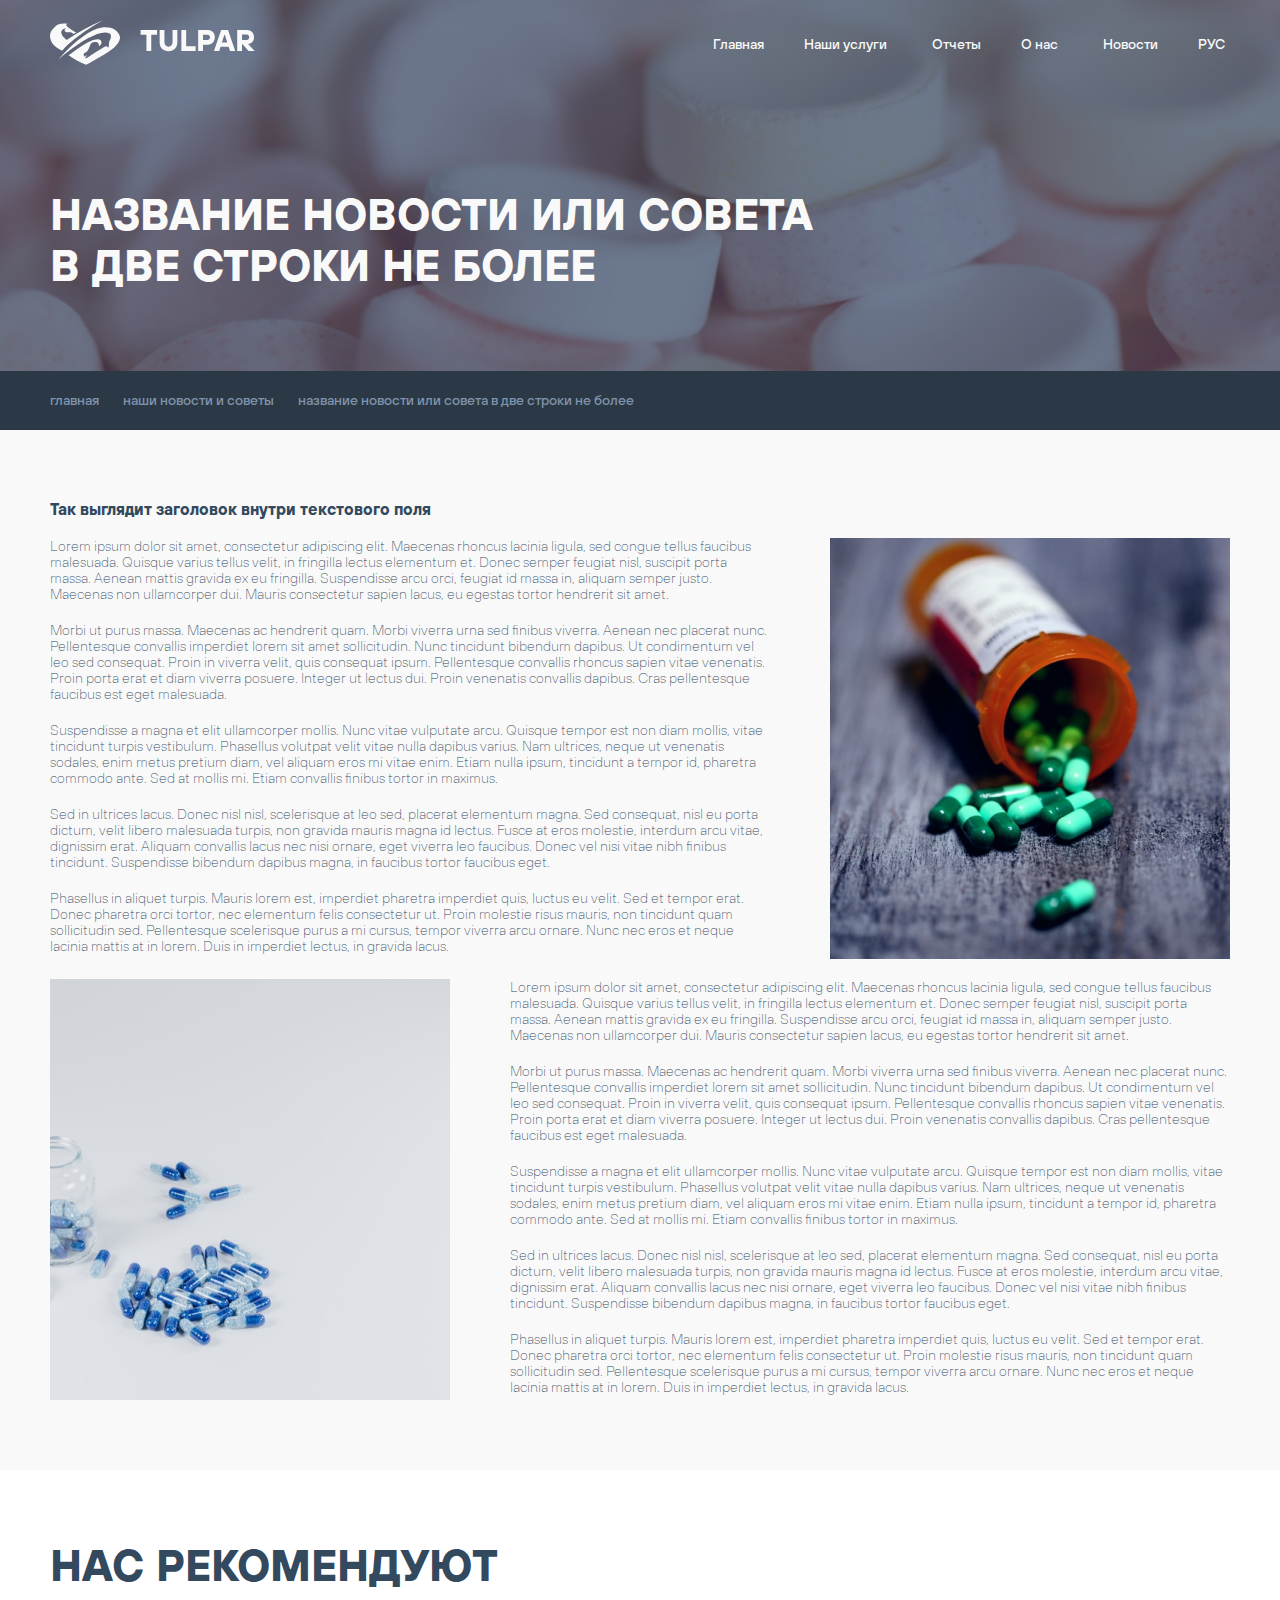
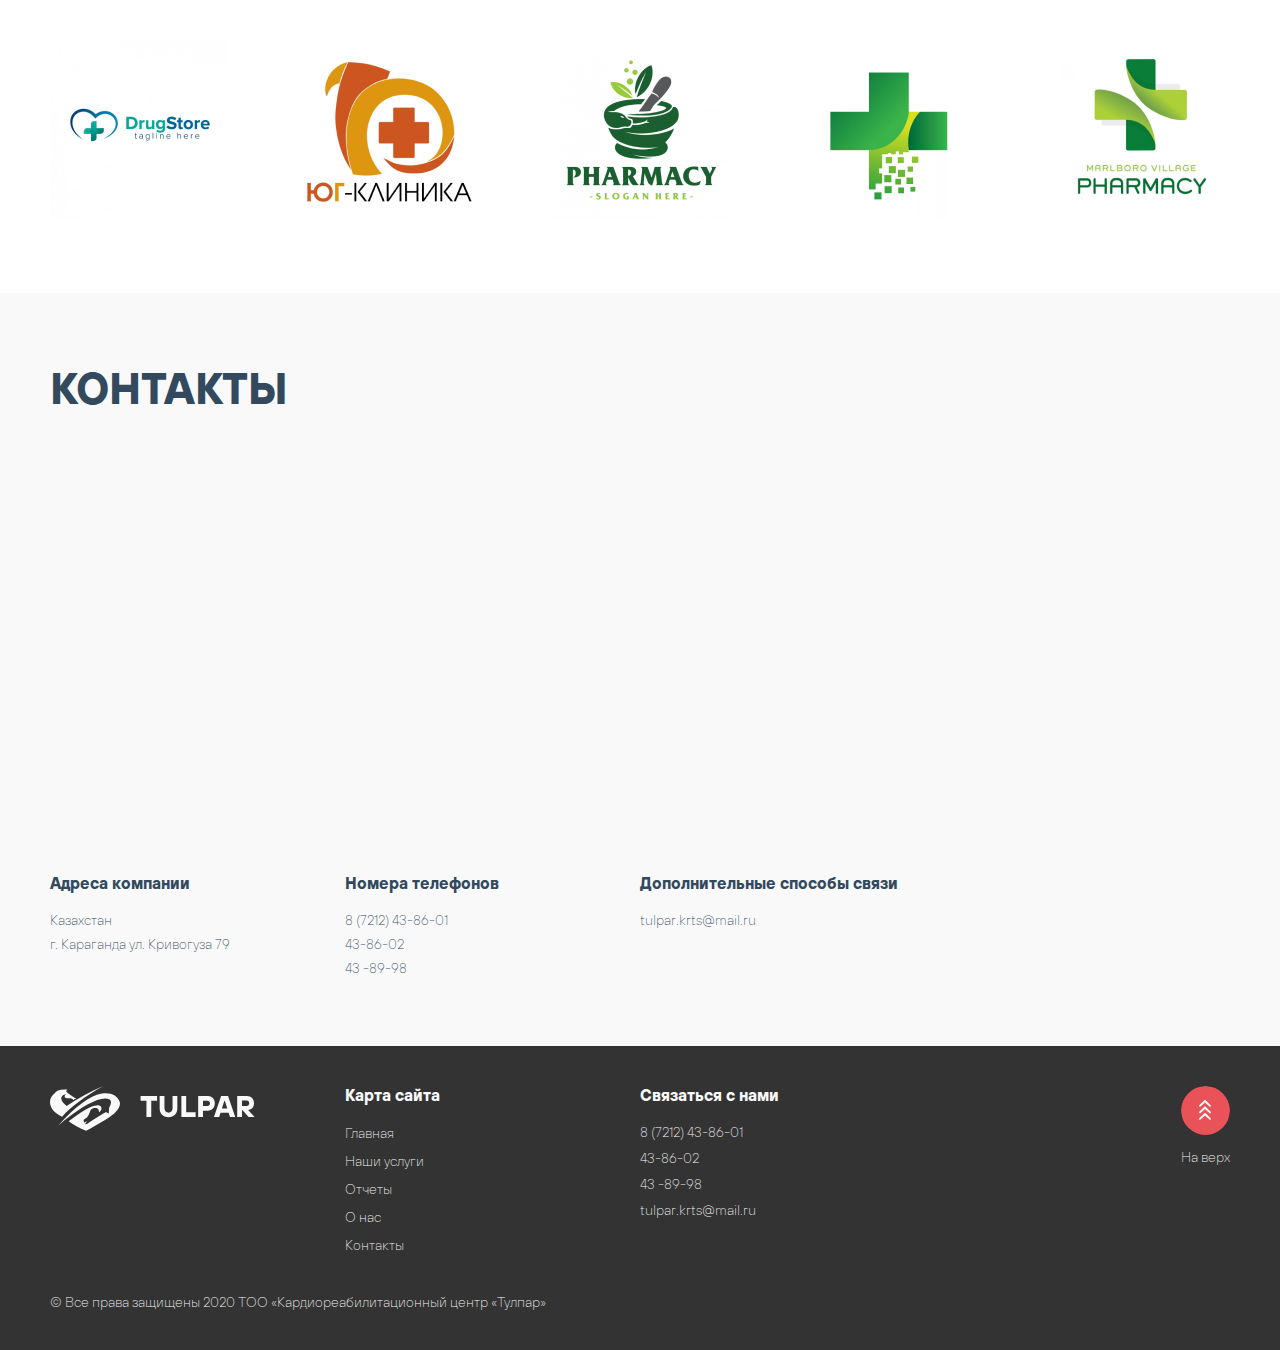
<file: advices.html>
<!DOCTYPE html>
<html lang="en">

<head>
    <meta charset="UTF-8">
    <meta http-equiv="X-UA-Compatible" content="IE=edge">
    <meta name="viewport" content="width=device-width, initial-scale=1.0">
    <title>Советы</title>
    <link rel="icon" type="image/svg" href="assets/img/svg/tab-icon.svg">
    <link
    rel="stylesheet"
    href="https://cdnjs.cloudflare.com/ajax/libs/animate.css/4.1.1/animate.min.css"
    />
    <link rel="stylesheet" href="https://cdnjs.cloudflare.com/ajax/libs/font-awesome/5.15.2/css/all.min.css" integrity="sha512-HK5fgLBL+xu6dm/Ii3z4xhlSUyZgTT9tuc/hSrtw6uzJOvgRr2a9jyxxT1ely+B+xFAmJKVSTbpM/CuL7qxO8w==" crossorigin="anonymous" />
    <link rel="stylesheet" href="assets/css/advices.min.css">
</head>

<body>
    <header>
        <div class="container">
            <div class="top">
                <div class="logo-box">
                    <img src="assets/img/svg/logo2.svg" alt="Logo">
                </div>
                <nav id="nav">
                    <ul class="nav-menu">
                        <li><a href="index.html">Главная</a></li>
                        <li class="relative"><a href="#">Наши услуги<i class="fas fa-angle-down"></i></a>
                        <ul class="dropdown">
                            <li><a href="#">Услуга 1</a></li>
                            <li><a href="#">Услуга 1</a></li>
                            <li><a href="#">Услуга 1</a></li>
                        </ul>
                        </li>
                        <li><a href="#">Отчеты</a></li>
                        <li class="relative"><a href="#">О нас<i class="fas fa-angle-down"></i></a>
                        <ul class="dropdown">
                            <li><a href="contacts.html">Как нас найти?</a></li>
                        </ul></li>
                        <li><a href="news.html">Новости</a></li>
                        <li class="relative"><a href="#">РУС<i class="fas fa-angle-down"></i></a>
                        <ul class="dropdown">
                            <li><a href="#">РУС</a></li>
                            <li><a href="#">КАЗ</a></li>
                        </ul></li>
                    </ul>
                </nav> 
                <div id="bars" class="bars">
                    <i class="fas fa-bars"></i>
                </div> 
            </div>
            <div class="bottom">
                <h1 class="h1-white animate__animated animate__fadeInLeft">название новости или совета
                    в две строки не более</h1>
            </div>
        </div>
    </header>

    <main>
        <section class="advice">
            <div class="menu-holder">
                <ul class="section-menu">
                    <li><a href="index.html">главная</a><i class="fas fa-angle-right"></i></li>
                    <li><a href="news.html">наши новости и советы</a><i class="fas fa-angle-right"></i></li>
                    <li><a href="#">название новости или совета в две строки не более</a></li>
                </ul>
            </div>
            <article class="container">
                <h2 class="h2-blue">Так выглядит заголовок внутри текстового поля</h2>
                <div class="article1 clearfix">
                    <img src="assets/img/advice/medicine1.png" alt="Medicine">
                    <p class="p-blue">Lorem ipsum dolor sit amet, consectetur adipiscing elit. Maecenas rhoncus lacinia ligula, sed congue tellus faucibus malesuada. Quisque varius tellus velit, in fringilla lectus elementum et. Donec semper feugiat nisl, suscipit porta massa. Aenean mattis gravida ex eu fringilla. Suspendisse arcu orci, feugiat id massa in, aliquam semper justo. Maecenas non ullamcorper dui. Mauris consectetur sapien lacus, eu egestas tortor hendrerit sit amet.</p>
                    <p class="p-blue">Morbi ut purus massa. Maecenas ac hendrerit quam. Morbi viverra urna sed finibus viverra. Aenean nec placerat nunc. Pellentesque convallis imperdiet lorem sit amet sollicitudin. Nunc tincidunt bibendum dapibus. Ut condimentum vel leo sed consequat. Proin in viverra velit, quis consequat ipsum. Pellentesque convallis rhoncus sapien vitae venenatis. Proin porta erat et diam viverra posuere. Integer ut lectus dui. Proin venenatis convallis dapibus. Cras pellentesque faucibus est eget malesuada.</p>
                    <p class="p-blue">Suspendisse a magna et elit ullamcorper mollis. Nunc vitae vulputate arcu. Quisque tempor est non diam mollis, vitae tincidunt turpis vestibulum. Phasellus volutpat velit vitae nulla dapibus varius. Nam ultrices, neque ut venenatis sodales, enim metus pretium diam, vel aliquam eros mi vitae enim. Etiam nulla ipsum, tincidunt a tempor id, pharetra commodo ante. Sed at mollis mi. Etiam convallis finibus tortor in maximus.</p>
                    <p class="p-blue">Sed in ultrices lacus. Donec nisl nisl, scelerisque at leo sed, placerat elementum magna. Sed consequat, nisl eu porta dictum, velit libero malesuada turpis, non gravida mauris magna id lectus. Fusce at eros molestie, interdum arcu vitae, dignissim erat. Aliquam convallis lacus nec nisi ornare, eget viverra leo faucibus. Donec vel nisi vitae nibh finibus tincidunt. Suspendisse bibendum dapibus magna, in faucibus tortor faucibus eget.</p>
                    <p class="p-blue">Phasellus in aliquet turpis. Mauris lorem est, imperdiet pharetra imperdiet quis, luctus eu velit. Sed et tempor erat. Donec pharetra orci tortor, nec elementum felis consectetur ut. Proin molestie risus mauris, non tincidunt quam sollicitudin sed. Pellentesque scelerisque purus a mi cursus, tempor viverra arcu ornare. Nunc nec eros et neque lacinia mattis at in lorem. Duis in imperdiet lectus, in gravida lacus.</p>
                </div>
                <div class="article2 clearfix">
                    <img src="assets/img/advice/medicine2.png" alt="Medicine">
                    <p class="p-blue">Lorem ipsum dolor sit amet, consectetur adipiscing elit. Maecenas rhoncus lacinia ligula, sed congue tellus faucibus malesuada. Quisque varius tellus velit, in fringilla lectus elementum et. Donec semper feugiat nisl, suscipit porta massa. Aenean mattis gravida ex eu fringilla. Suspendisse arcu orci, feugiat id massa in, aliquam semper justo. Maecenas non ullamcorper dui. Mauris consectetur sapien lacus, eu egestas tortor hendrerit sit amet.</p>
                    <p class="p-blue">Morbi ut purus massa. Maecenas ac hendrerit quam. Morbi viverra urna sed finibus viverra. Aenean nec placerat nunc. Pellentesque convallis imperdiet lorem sit amet sollicitudin. Nunc tincidunt bibendum dapibus. Ut condimentum vel leo sed consequat. Proin in viverra velit, quis consequat ipsum. Pellentesque convallis rhoncus sapien vitae venenatis. Proin porta erat et diam viverra posuere. Integer ut lectus dui. Proin venenatis convallis dapibus. Cras pellentesque faucibus est eget malesuada.</p>
                    <p class="p-blue">Suspendisse a magna et elit ullamcorper mollis. Nunc vitae vulputate arcu. Quisque tempor est non diam mollis, vitae tincidunt turpis vestibulum. Phasellus volutpat velit vitae nulla dapibus varius. Nam ultrices, neque ut venenatis sodales, enim metus pretium diam, vel aliquam eros mi vitae enim. Etiam nulla ipsum, tincidunt a tempor id, pharetra commodo ante. Sed at mollis mi. Etiam convallis finibus tortor in maximus.</p>
                    <p class="p-blue">Sed in ultrices lacus. Donec nisl nisl, scelerisque at leo sed, placerat elementum magna. Sed consequat, nisl eu porta dictum, velit libero malesuada turpis, non gravida mauris magna id lectus. Fusce at eros molestie, interdum arcu vitae, dignissim erat. Aliquam convallis lacus nec nisi ornare, eget viverra leo faucibus. Donec vel nisi vitae nibh finibus tincidunt. Suspendisse bibendum dapibus magna, in faucibus tortor faucibus eget.</p>
                    <p class="p-blue">Phasellus in aliquet turpis. Mauris lorem est, imperdiet pharetra imperdiet quis, luctus eu velit. Sed et tempor erat. Donec pharetra orci tortor, nec elementum felis consectetur ut. Proin molestie risus mauris, non tincidunt quam sollicitudin sed. Pellentesque scelerisque purus a mi cursus, tempor viverra arcu ornare. Nunc nec eros et neque lacinia mattis at in lorem. Duis in imperdiet lectus, in gravida lacus.</p>
                </div>
            </article>
        </section>

        <section class="partners container">
            <h1 class="h1-blue">Нас рекомендуют</h1>
            <div class="partners-list">
                <div class="image-box">
                    <img src="assets/img/partners/partner1.png" alt="Partner1">
                </div>
                <div class="image-box">
                    <img src="assets/img/partners/partner2.png" alt="Partner2">
                </div>
                <div class="image-box">
                    <img src="assets/img/partners/partner3.png" alt="Partner3">
                </div>
                <div class="image-box">
                    <img src="assets/img/partners/partner4.png" alt="Partner4">
                </div>
                <div class="image-box">
                    <img src="assets/img/partners/partner5.png" alt="Partner5">
                </div>
            </div>
        </section>

        <section class="contacts">
            <div class="container">
                <h1 class="h1-blue">Контакты</h1>
                <div class="map">
                    <iframe src="https://www.google.com/maps/embed?pb=!1m18!1m12!1m3!1d392615.56214135716!2d72.82655810822884!3d49.72418193509855!2m3!1f0!2f0!3f0!3m2!1i1024!2i768!4f13.1!3m3!1m2!1s0x424341eee03bccd5%3A0x301f84bde696cf6!2sKrivoguz%20Street%2079%2C%20Karaganda%20100000%2C%20Kazakhstan!5e0!3m2!1sen!2s!4v1613855366417!5m2!1sen!2s" width="600" height="450" style="border:0;" allowfullscreen="" loading="lazy"></iframe>
                </div>
                <div class="info">
                    <div class="info-box col-3">
                        <h2 class="h2-blue">Адреса компании</h2>
                        <ul class="p-blue">
                            <li>Казахстан</li>
                            <li>г. Караганда ул. Кривогуза 79</li>
                        </ul>
                    </div>
                    <div class="info-box col-3">
                        <h2 class="h2-blue">Номера телефонов</h2>
                        <ul class="p-blue">
                            <li>8 (7212) 43-86-01</li>
                            <li>43-86-02</li>
                            <li>43 -89-98</li>
                        </ul>
                    </div>
                    <div class="info-box col-6">
                        <h2 class="h2-blue">Дополнительные способы связи</h2>
                        <p class="p-blue">tulpar.krts@mail.ru</p>
                    </div>
                </div>
            </div>
        </section>
    </main>

    <footer>
        <div class="container">
            <div class="details">
                <div class="logo-box col-3">
                    <img class="logo" src="assets/img/svg/logo2.svg" alt="Logo">
                </div>
                <div class="site-map col-3">
                    <h2 class="h2-white">Карта сайта</h2>
                    <ul>
                        <li><a href="index.html">Главная</a></li>
                        <li><a href="#">Наши услуги</a></li>
                        <li><a href="#">Отчеты</a></li>
                        <li><a href="contacts.html">О нас</a></li>
                        <li><a href="contacts.html">Контакты</a></li>
                    </ul>
                </div>
                <div class="contacts col-6">
                    <div class="contact-numbers">
                        <h2 class="h2-white">Связаться с нами</h2>
                        <ul class="p-white">
                            <li>8 (7212) 43-86-01</li>
                            <li>43-86-02</li>
                            <li>43 -89-98</li>
                            <li>tulpar.krts@mail.ru</li>
                        </ul>
                    </div>
                    <div class="to-top">
                        <div class="image-box">
                            <img src="assets/img/svg/to-top.svg" alt="Go To Top">
                        </div>
                        <p class="p-white">На верх</p>
                    </div>
                </div>
            </div>
            <div class="copyright">
                <p class="p-white">© Все права защищены 2020 ТОО «Кардиореабилитационный центр «Тулпар»</p>
            </div>
        </div>
    </footer>

    <div class="social-button button-instagram mobile-unvisible">
        <div class="instagram image-outer flex-center">
            <img src="assets/img/svg/instagram.svg" alt="Instagram">
        </div>
    </div>
    <div class="social-button button-call mobile-unvisible">
        <div class="call image-outer flex-center">
            <img src="assets/img/svg/mobile.svg" alt="Instagram">
        </div>
    </div>
    <div class="social-button button-email mobile-unvisible">
        <div class="email image-outer flex-center">
            <img src="assets/img/svg/email.svg" alt="Instagram">
        </div>
    </div>
    <div class="social-button button-whatsapp mobile-unvisible">
        <div class="whatsapp image-outer flex-center">
            <img src="assets/img/svg/whatsapp.svg" alt="Instagram">
        </div>
    </div>
    <div class="social-button button-chat">
        <div class="chat image-outer flex-center">
            <img src="assets/img/svg/chat.svg" alt="Instagram">
        </div>
    </div>

    <script src="https://code.jquery.com/jquery-3.5.1.min.js" integrity="sha256-9/aliU8dGd2tb6OSsuzixeV4y/faTqgFtohetphbbj0=" crossorigin="anonymous"></script>
    <script src="assets/js/advices.js"></script>
</body>
</html>
</file>
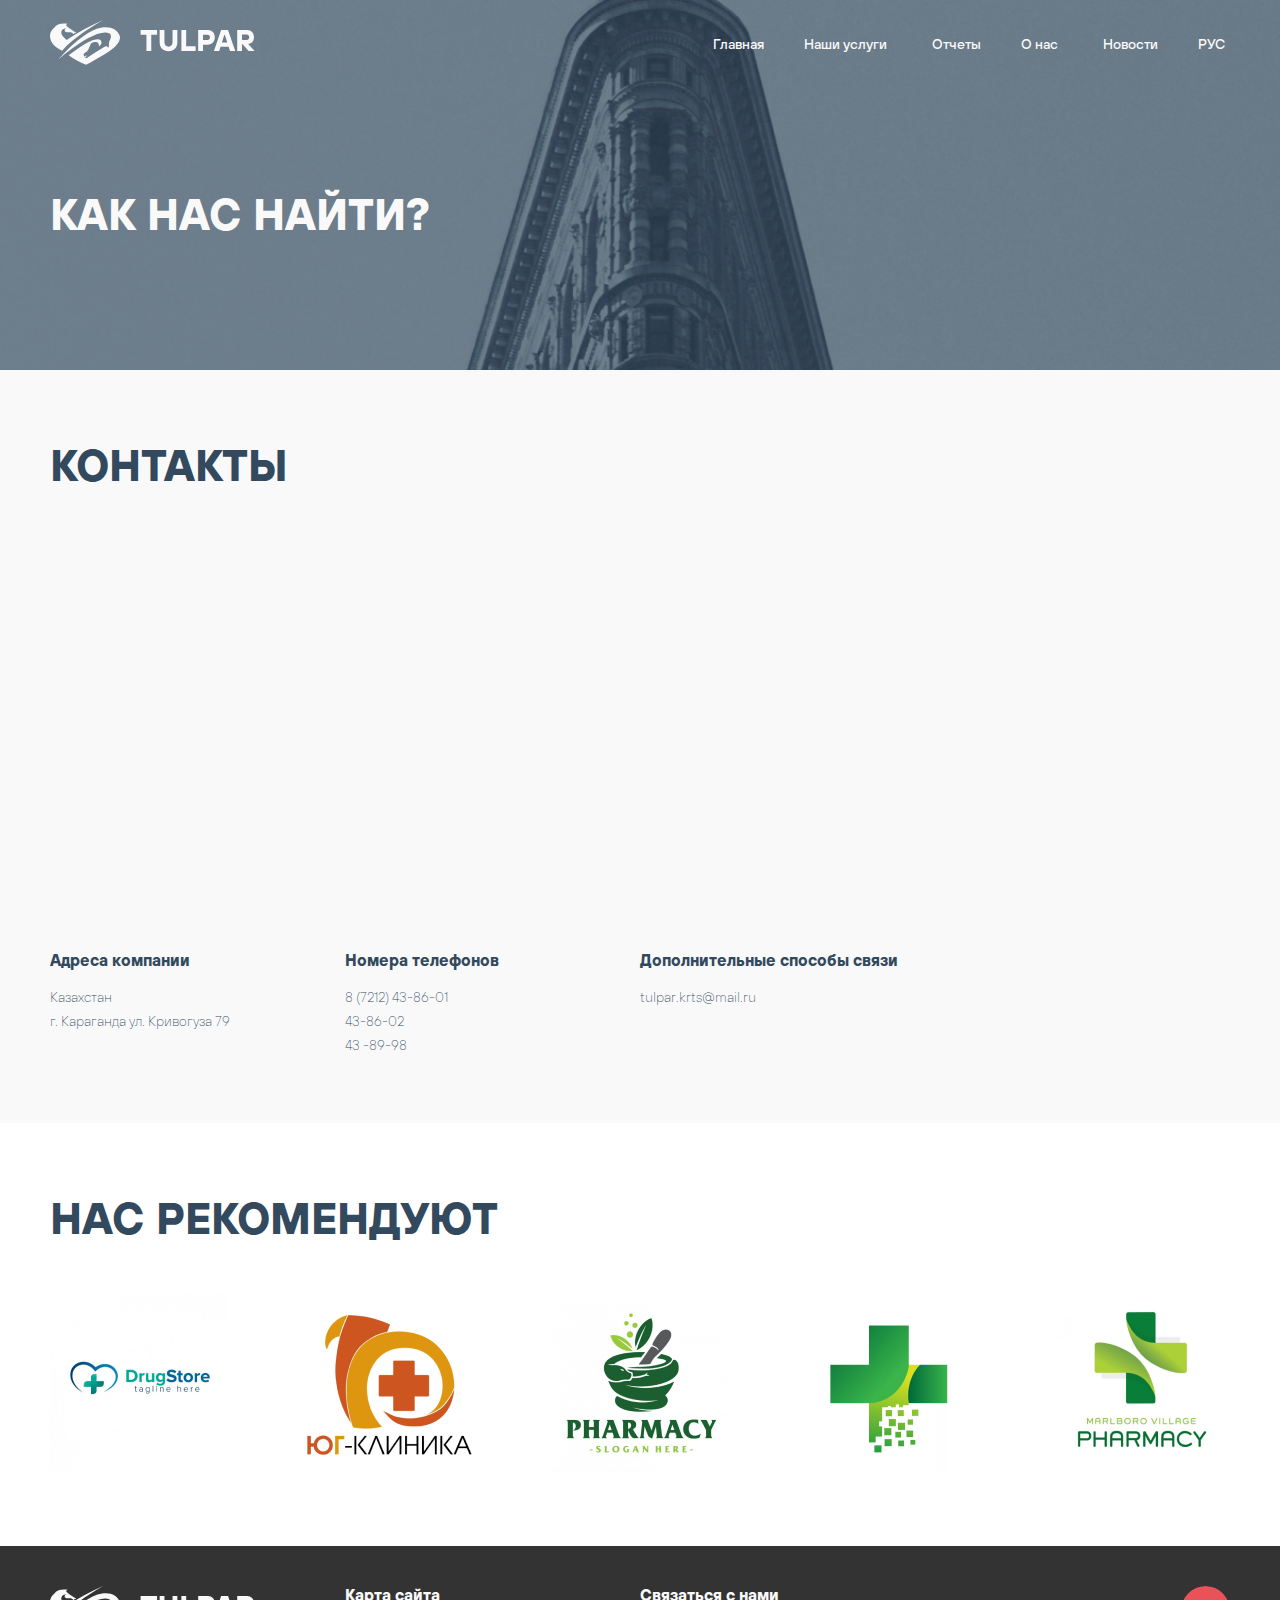
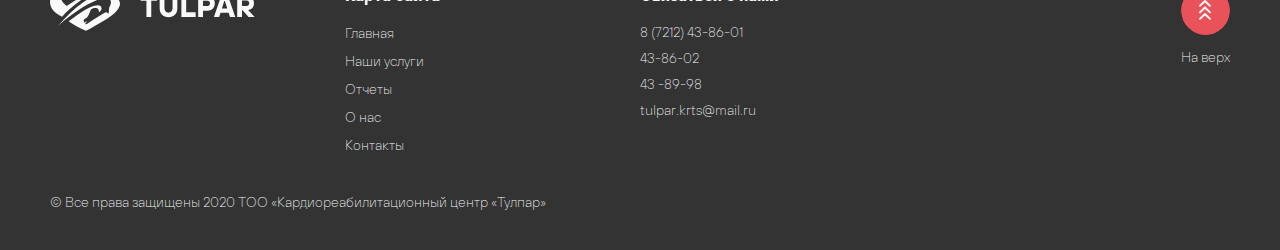
<file: contacts.html>
<!DOCTYPE html>
<html lang="en">

<head>
    <meta charset="UTF-8">
    <meta http-equiv="X-UA-Compatible" content="IE=edge">
    <meta name="viewport" content="width=device-width, initial-scale=1.0">
    <title>Контакты</title>
    <link rel="icon" type="image/svg" href="assets/img/svg/tab-icon.svg">
    <link
    rel="stylesheet"
    href="https://cdnjs.cloudflare.com/ajax/libs/animate.css/4.1.1/animate.min.css"
    />
    <link rel="stylesheet" href="https://cdnjs.cloudflare.com/ajax/libs/font-awesome/5.15.2/css/all.min.css" integrity="sha512-HK5fgLBL+xu6dm/Ii3z4xhlSUyZgTT9tuc/hSrtw6uzJOvgRr2a9jyxxT1ely+B+xFAmJKVSTbpM/CuL7qxO8w==" crossorigin="anonymous" />
    <link rel="stylesheet" href="assets/css/contacts.min.css">
</head>

<body>
    <header>
        <div class="container">
            <div class="top">
                <div class="logo-box">
                    <img src="assets/img/svg/logo2.svg" alt="Logo">
                </div>
                <nav id="nav">
                    <ul class="nav-menu">
                        <li><a href="index.html">Главная</a></li>
                        <li class="relative"><a href="#">Наши услуги<i class="fas fa-angle-down"></i></a>
                        <ul class="dropdown">
                            <li><a href="#">Услуга 1</a></li>
                            <li><a href="#">Услуга 1</a></li>
                            <li><a href="#">Услуга 1</a></li>
                        </ul>
                        </li>
                        <li><a href="#">Отчеты</a></li>
                        <li class="relative"><a href="#">О нас<i class="fas fa-angle-down"></i></a>
                        <ul class="dropdown">
                            <li><a href="contacts.html">Как нас найти?</a></li>
                        </ul></li>
                        <li><a href="news.html">Новости</a></li>
                        <li class="relative"><a href="#">РУС<i class="fas fa-angle-down"></i></a>
                        <ul class="dropdown">
                            <li><a href="#">РУС</a></li>
                            <li><a href="#">КАЗ</a></li>
                        </ul></li>
                    </ul>
                </nav> 
                <div id="bars" class="bars">
                    <i class="fas fa-bars"></i>
                </div>  
            </div>
            <div class="bottom">
                <h1 class="h1-white animate__animated animate__fadeInLeft">Как нас найти?</h1>
            </div>
        </div>
    </header>

    <main>
        <section class="contacts">
            <div class="container">
                <h1 class="h1-blue">Контакты</h1>
                <div class="map">
                    <iframe src="https://www.google.com/maps/embed?pb=!1m18!1m12!1m3!1d392615.56214135716!2d72.82655810822884!3d49.72418193509855!2m3!1f0!2f0!3f0!3m2!1i1024!2i768!4f13.1!3m3!1m2!1s0x424341eee03bccd5%3A0x301f84bde696cf6!2sKrivoguz%20Street%2079%2C%20Karaganda%20100000%2C%20Kazakhstan!5e0!3m2!1sen!2s!4v1613855366417!5m2!1sen!2s" width="600" height="450" style="border:0;" allowfullscreen="" loading="lazy"></iframe>
                </div>
                <div class="info">
                    <div class="info-box col-3">
                        <h2 class="h2-blue">Адреса компании</h2>
                        <ul class="p-blue">
                            <li>Казахстан</li>
                            <li>г. Караганда ул. Кривогуза 79</li>
                        </ul>
                    </div>
                    <div class="info-box col-3">
                        <h2 class="h2-blue">Номера телефонов</h2>
                        <ul class="p-blue">
                            <li>8 (7212) 43-86-01</li>
                            <li>43-86-02</li>
                            <li>43 -89-98</li>
                        </ul>
                    </div>
                    <div class="info-box col-6">
                        <h2 class="h2-blue">Дополнительные способы связи</h2>
                        <p class="p-blue">tulpar.krts@mail.ru</p>
                    </div>
                </div>
            </div>
        </section>
        <section class="partners container">
            <h1 class="h1-blue">Нас рекомендуют</h1>
            <div class="partners-list">
                <div class="image-box">
                    <img src="assets/img/partners/partner1.png" alt="Partner1">
                </div>
                <div class="image-box">
                    <img src="assets/img/partners/partner2.png" alt="Partner2">
                </div>
                <div class="image-box">
                    <img src="assets/img/partners/partner3.png" alt="Partner3">
                </div>
                <div class="image-box">
                    <img src="assets/img/partners/partner4.png" alt="Partner4">
                </div>
                <div class="image-box">
                    <img src="assets/img/partners/partner5.png" alt="Partner5">
                </div>
            </div>
        </section>
    </main>
    <footer>
        <div class="container">
            <div class="details">
                <div class="logo-box col-3">
                    <img class="logo" src="assets/img/svg/logo2.svg" alt="Logo">
                </div>
                <div class="site-map col-3">
                    <h2 class="h2-white">Карта сайта</h2>
                    <ul>
                        <li><a href="index.html">Главная</a></li>
                        <li><a href="#">Наши услуги</a></li>
                        <li><a href="#">Отчеты</a></li>
                        <li><a href="contacts.html">О нас</a></li>
                        <li><a href="contacts.html">Контакты</a></li>
                    </ul>
                </div>
                <div class="contacts col-6">
                    <div class="contact-numbers">
                        <h2 class="h2-white">Связаться с нами</h2>
                        <ul class="p-white">
                            <li>8 (7212) 43-86-01</li>
                            <li>43-86-02</li>
                            <li>43 -89-98</li>
                            <li>tulpar.krts@mail.ru</li>
                        </ul>
                    </div>
                    <div class="to-top">
                        <div class="image-box">
                            <img src="assets/img/svg/to-top.svg" alt="Go To Top">
                        </div>
                        <p class="p-white">На верх</p>
                    </div>
                </div>
            </div>
            <div class="copyright">
                <p class="p-white">© Все права защищены 2020 ТОО «Кардиореабилитационный центр «Тулпар»</p>
            </div>
        </div>
    </footer>

    <div class="social-button button-instagram mobile-unvisible">
        <div class="instagram image-outer flex-center">
            <img src="assets/img/svg/instagram.svg" alt="Instagram">
        </div>
    </div>
    <div class="social-button button-call mobile-unvisible">
        <div class="call image-outer flex-center">
            <img src="assets/img/svg/mobile.svg" alt="Instagram">
        </div>
    </div>
    <div class="social-button button-email mobile-unvisible">
        <div class="email image-outer flex-center">
            <img src="assets/img/svg/email.svg" alt="Instagram">
        </div>
    </div>
    <div class="social-button button-whatsapp mobile-unvisible">
        <div class="whatsapp image-outer flex-center">
            <img src="assets/img/svg/whatsapp.svg" alt="Instagram">
        </div>
    </div>
    <div class="social-button button-chat">
        <div class="chat image-outer flex-center">
            <img src="assets/img/svg/chat.svg" alt="Instagram">
        </div>
    </div>

    <script src="https://code.jquery.com/jquery-3.5.1.min.js" integrity="sha256-9/aliU8dGd2tb6OSsuzixeV4y/faTqgFtohetphbbj0=" crossorigin="anonymous"></script>
    <script src="assets/js/contacts.js"></script>
</body>
</html>
</file>
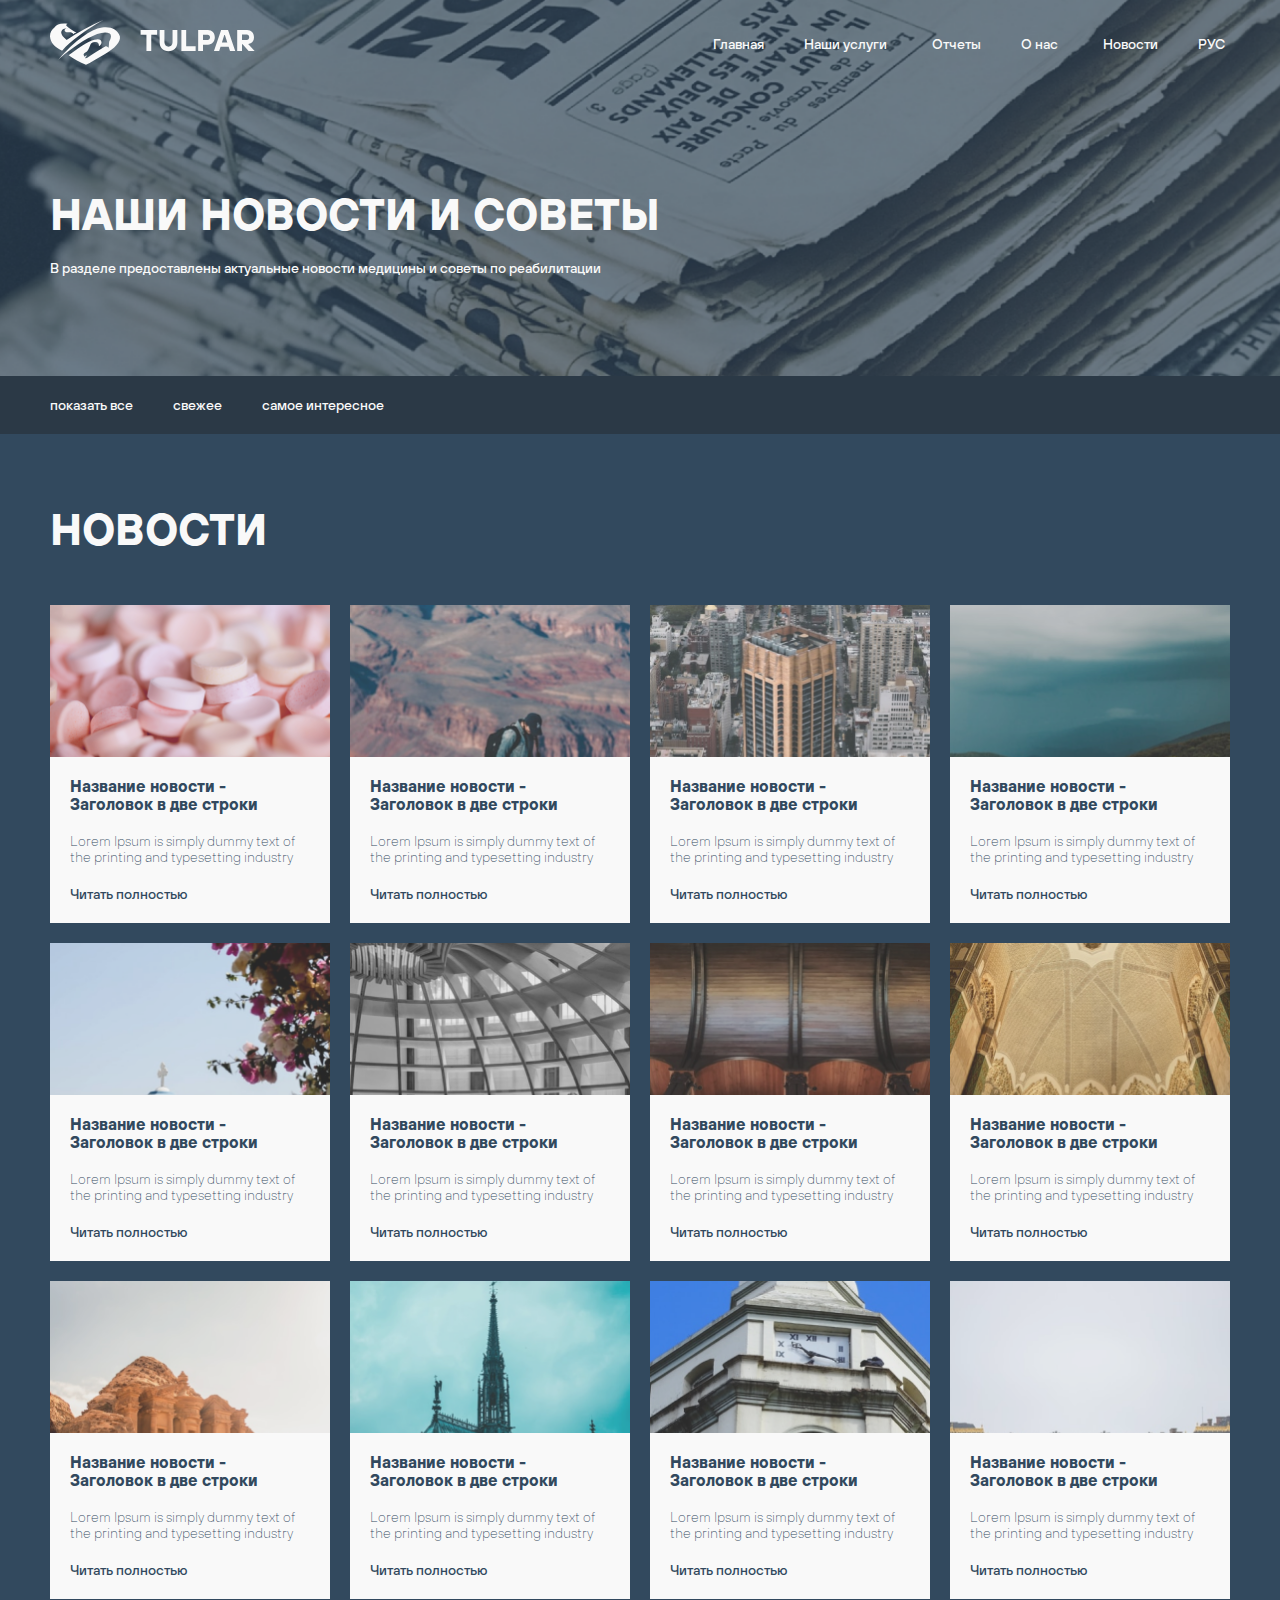
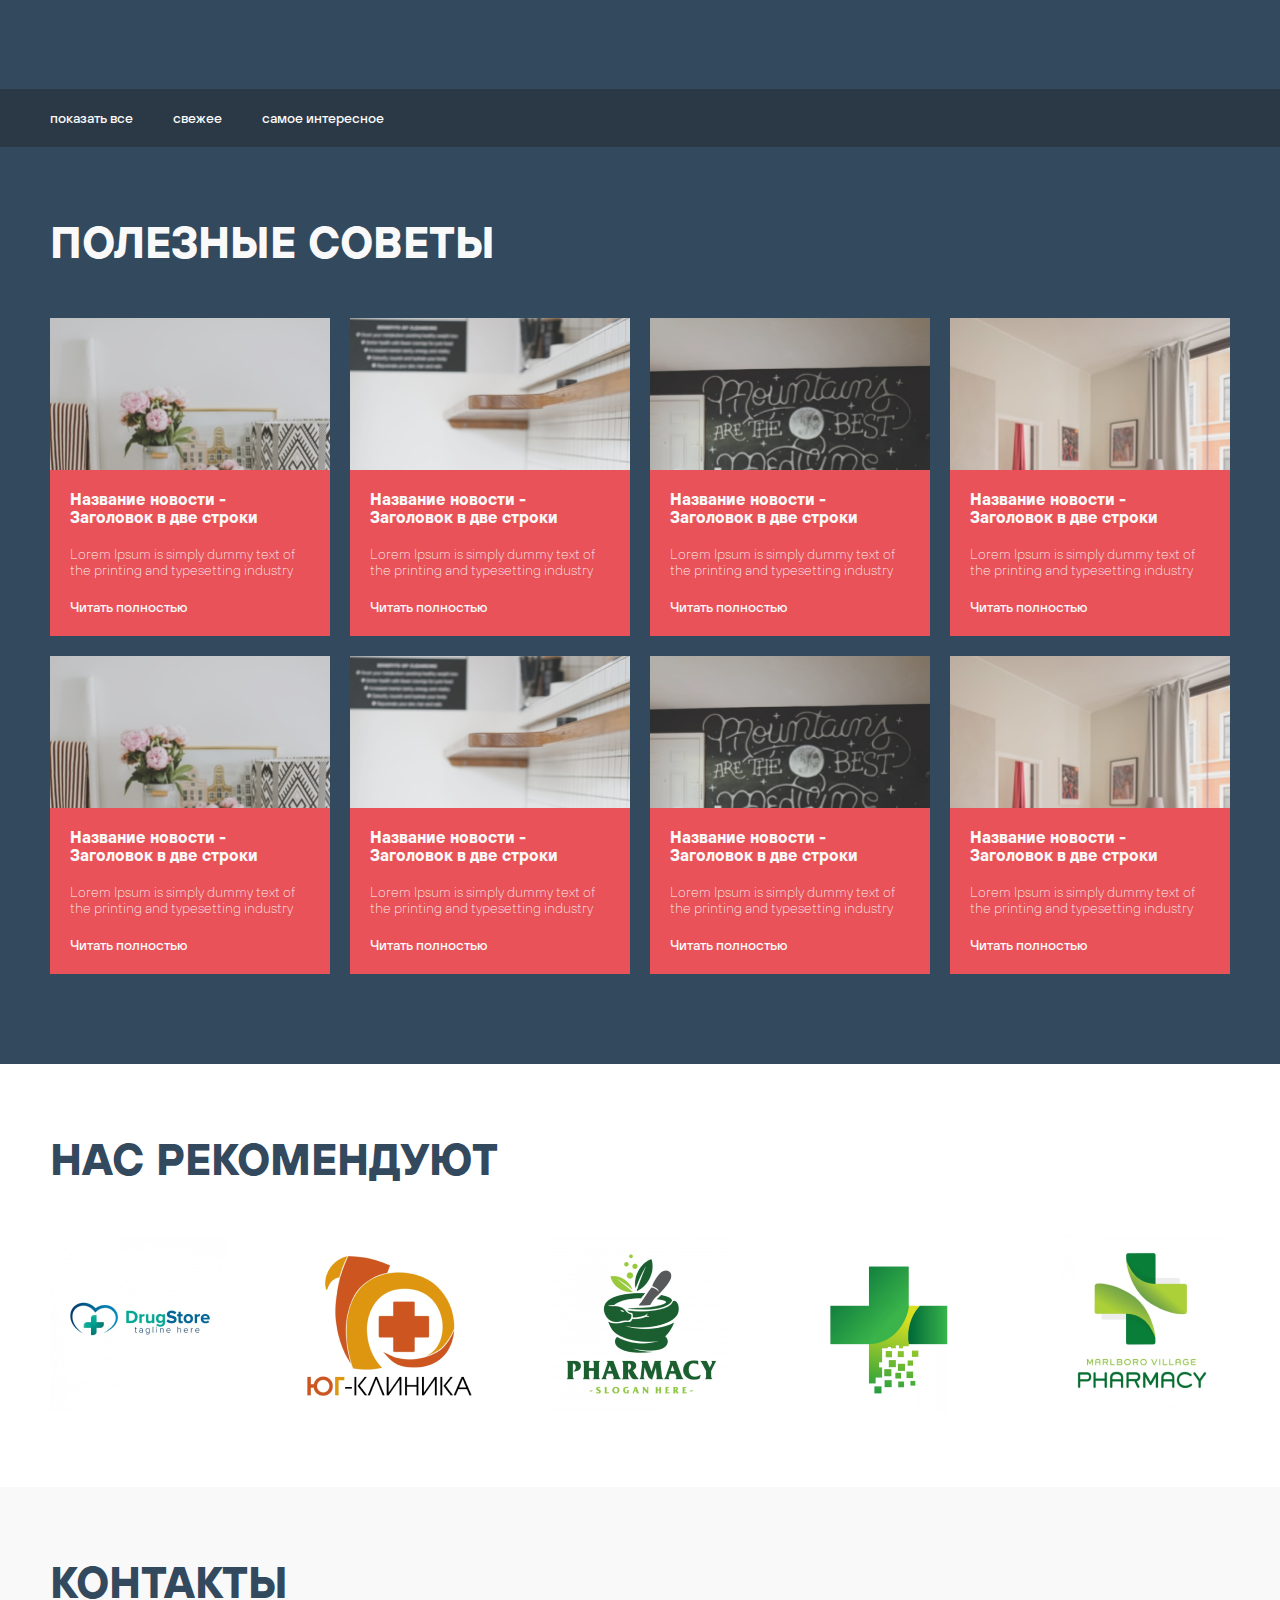
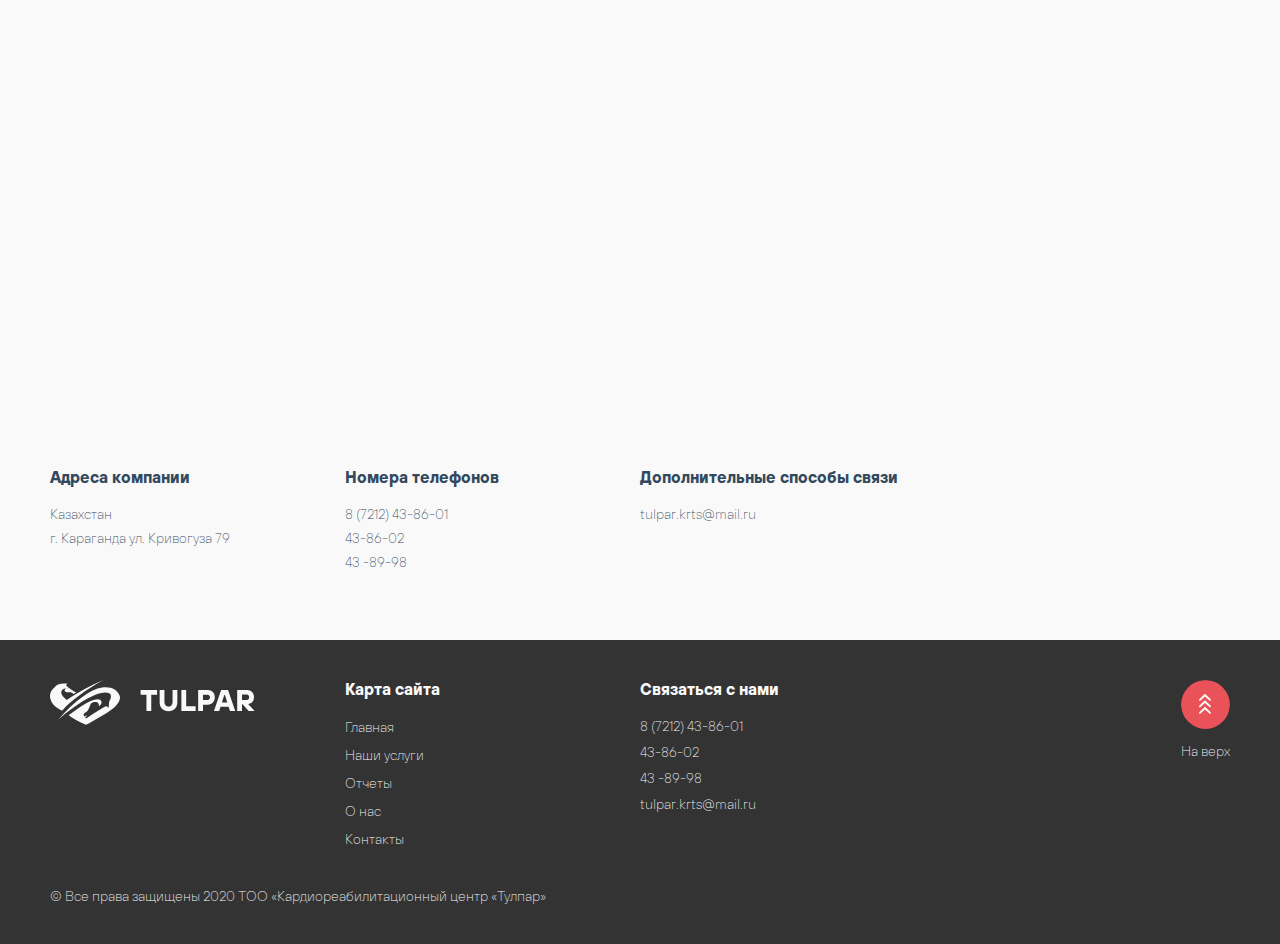
<file: news.html>
<!DOCTYPE html>
<html lang="en">

<head>
    <meta charset="UTF-8">
    <meta http-equiv="X-UA-Compatible" content="IE=edge">
    <meta name="viewport" content="width=device-width, initial-scale=1.0">
    <title>Новости</title>
    <link rel="icon" type="image/svg" href="assets/img/svg/tab-icon.svg">
    <link
    rel="stylesheet"
    href="https://cdnjs.cloudflare.com/ajax/libs/animate.css/4.1.1/animate.min.css"
    />
    <link rel="stylesheet" href="https://cdnjs.cloudflare.com/ajax/libs/font-awesome/5.15.2/css/all.min.css" integrity="sha512-HK5fgLBL+xu6dm/Ii3z4xhlSUyZgTT9tuc/hSrtw6uzJOvgRr2a9jyxxT1ely+B+xFAmJKVSTbpM/CuL7qxO8w==" crossorigin="anonymous" />
    <link rel="stylesheet" href="assets/css/news.min.css">
</head>

<body>
    <header>
        <div class="container">
            <div class="top">
                <div class="logo-box">
                    <img src="assets/img/svg/logo2.svg" alt="Logo">
                </div>
                <nav id="nav">
                    <ul class="nav-menu">
                        <li><a href="index.html">Главная</a></li>
                        <li class="relative"><a href="#">Наши услуги<i class="fas fa-angle-down"></i></a>
                        <ul class="dropdown">
                            <li><a href="#">Услуга 1</a></li>
                            <li><a href="#">Услуга 1</a></li>
                            <li><a href="#">Услуга 1</a></li>
                        </ul>
                        </li>
                        <li><a href="#">Отчеты</a></li>
                        <li class="relative"><a href="#">О нас<i class="fas fa-angle-down"></i></a>
                        <ul class="dropdown">
                            <li><a href="contacts.html">Как нас найти?</a></li>
                        </ul></li>
                        <li><a href="news.html">Новости</a></li>
                        <li class="relative"><a href="#">РУС<i class="fas fa-angle-down"></i></a>
                        <ul class="dropdown">
                            <li><a href="#">РУС</a></li>
                            <li><a href="#">КАЗ</a></li>
                        </ul></li>
                    </ul>
                </nav> 
                <div id="bars" class="bars">
                    <i class="fas fa-bars"></i>
                </div>  
            </div>
            <div class="bottom">
                <h1 class="h1-white animate__animated animate__fadeInLeft">Наши новости И СОВЕТЫ</h1>
                <p class="p-white animate__animated animate__fadeInRight">В разделе предоставлены актуальные новости медицины и советы по реабилитации</p>
            </div>
        </div>
    </header>

    <main>
        <section class="news">
            <div class="menu-holder">
                <ul class="section-menu">
                    <li><a id="all" href="#">показать все</a></li>
                    <li><a id="latest" href="#">свежее</a></li>
                    <li><a id="interesting" href="#">самое интересное</a></li>
                </ul>
            </div>
            <div class="container">
                <h1 class="h1-white">Новости</h1>
                <div class="white-cards">
                    <div class="card-outer all latest">
                        <div class="card">
                            <div class="image-box">
                                <img src="assets/img/news/news1.png" alt="News">
                                <div class="layer"></div>
                            </div>
                            <div class="description">
                                <h2>Название новости - Заголовок в две строки</h2>
                                <p>Lorem Ipsum is simply dummy text of the printing and typesetting industry</p>
                                <a href="#">Читать полностью</a>
                            </div>
                        </div>
                    </div>
                    <div class="card-outer all interesting">
                        <div class="card">
                            <div class="image-box">
                                <img src="assets/img/news/news2.png" alt="News">
                                <div class="layer"></div>
                            </div>
                            <div class="description">
                                <h2>Название новости - Заголовок в две строки</h2>
                                <p>Lorem Ipsum is simply dummy text of the printing and typesetting industry</p>
                                <a href="#">Читать полностью</a>
                            </div>
                        </div>
                    </div>
                    <div class="card-outer all latest">
                        <div class="card">
                            <div class="image-box">
                                <img src="assets/img/news/news3.png" alt="News">
                                <div class="layer"></div>
                            </div>
                            <div class="description">
                                <h2>Название новости - Заголовок в две строки</h2>
                                <p>Lorem Ipsum is simply dummy text of the printing and typesetting industry</p>
                                <a href="#">Читать полностью</a>
                            </div>
                        </div>
                    </div>
                    <div class="card-outer all latest">
                        <div class="card">
                            <div class="image-box">
                                <img src="assets/img/news/news4.png" alt="News">
                                <div class="layer"></div>
                            </div>
                            <div class="description">
                                <h2>Название новости - Заголовок в две строки</h2>
                                <p>Lorem Ipsum is simply dummy text of the printing and typesetting industry</p>
                                <a href="#">Читать полностью</a>
                            </div>
                        </div>
                    </div>
                    <div class="card-outer all interesting">
                        <div class="card">
                            <div class="image-box">
                                <img src="assets/img/news/news5.png" alt="News">
                                <div class="layer"></div>
                            </div>
                            <div class="description">
                                <h2>Название новости - Заголовок в две строки</h2>
                                <p>Lorem Ipsum is simply dummy text of the printing and typesetting industry</p>
                                <a href="#">Читать полностью</a>
                            </div>
                        </div>
                    </div>
                    <div class="card-outer all latest">
                        <div class="card">
                            <div class="image-box">
                                <img src="assets/img/news/news6.png" alt="News">
                                <div class="layer"></div>
                            </div>
                            <div class="description">
                                <h2>Название новости - Заголовок в две строки</h2>
                                <p>Lorem Ipsum is simply dummy text of the printing and typesetting industry</p>
                                <a href="#">Читать полностью</a>
                            </div>
                        </div>
                    </div>
                    <div class="card-outer all interesting">
                        <div class="card">
                            <div class="image-box">
                                <img src="assets/img/news/news7.png" alt="News">
                                <div class="layer"></div>
                            </div>
                            <div class="description">
                                <h2>Название новости - Заголовок в две строки</h2>
                                <p>Lorem Ipsum is simply dummy text of the printing and typesetting industry</p>
                                <a href="#">Читать полностью</a>
                            </div>
                        </div>
                    </div>
                    <div class="card-outer all interesting">
                        <div class="card">
                            <div class="image-box">
                                <img src="assets/img/news/news8.png" alt="News">
                                <div class="layer"></div>
                            </div>
                            <div class="description">
                                <h2>Название новости - Заголовок в две строки</h2>
                                <p>Lorem Ipsum is simply dummy text of the printing and typesetting industry</p>
                                <a href="#">Читать полностью</a>
                            </div>
                        </div>
                    </div>
                    <div class="card-outer all latest">
                        <div class="card">
                            <div class="image-box">
                                <img src="assets/img/news/news9.png" alt="News">
                                <div class="layer"></div>
                            </div>
                            <div class="description">
                                <h2>Название новости - Заголовок в две строки</h2>
                                <p>Lorem Ipsum is simply dummy text of the printing and typesetting industry</p>
                                <a href="#">Читать полностью</a>
                            </div>
                        </div>
                    </div>
                    <div class="card-outer all latest">
                        <div class="card">
                            <div class="image-box">
                                <img src="assets/img/news/news10.png" alt="News">
                                <div class="layer"></div>
                            </div>
                            <div class="description">
                                <h2>Название новости - Заголовок в две строки</h2>
                                <p>Lorem Ipsum is simply dummy text of the printing and typesetting industry</p>
                                <a href="#">Читать полностью</a>
                            </div>
                        </div>
                    </div>
                    <div class="card-outer all interesting">
                        <div class="card">
                            <div class="image-box">
                                <img src="assets/img/news/news11.png" alt="News">
                                <div class="layer"></div>
                            </div>
                            <div class="description">
                                <h2>Название новости - Заголовок в две строки</h2>
                                <p>Lorem Ipsum is simply dummy text of the printing and typesetting industry</p>
                                <a href="#">Читать полностью</a>
                            </div>
                        </div>
                    </div>
                    <div class="card-outer all latest">
                        <div class="card">
                            <div class="image-box">
                                <img src="assets/img/news/news12.png" alt="News">
                                <div class="layer"></div>
                            </div>
                            <div class="description">
                                <h2>Название новости - Заголовок в две строки</h2>
                                <p>Lorem Ipsum is simply dummy text of the printing and typesetting industry</p>
                                <a href="#">Читать полностью</a>
                            </div>
                        </div>
                    </div>
                </div>
            </div>
        </section>

        <section class="advices">
            <div class="menu-holder">
                <ul class="section-menu">
                    <li><a id="all" href="#">показать все</a></li>
                    <li><a id="latest" href="#">свежее</a></li>
                    <li><a id="interesting" href="#">самое интересное</a></li>
                </ul>
            </div>
            <div class="container">
                <h1 class="h1-white">Полезные советы</h1>
                <div class="red-cards">
                    <div class="card-outer all latest">
                        <div class="card">
                            <div class="image-box">
                                <img src="assets/img/advice/advice1.png" alt="News">
                                <div class="layer"></div>
                            </div>
                            <div class="description">
                                <h2>Название новости - Заголовок в две строки</h2>
                                <p>Lorem Ipsum is simply dummy text of the printing and typesetting industry</p>
                                <a href="advices.html">Читать полностью</a>
                            </div>
                        </div>
                    </div>
                    <div class="card-outer all interesting">
                        <div class="card">
                            <div class="image-box">
                                <img src="assets/img/advice/advice2.png" alt="News">
                                <div class="layer"></div>
                            </div>
                            <div class="description">
                                <h2>Название новости - Заголовок в две строки</h2>
                                <p>Lorem Ipsum is simply dummy text of the printing and typesetting industry</p>
                                <a href="#">Читать полностью</a>
                            </div>
                        </div>
                    </div>
                    <div class="card-outer all interesting">
                        <div class="card">
                            <div class="image-box">
                                <img src="assets/img/advice/advice3.png" alt="News">
                                <div class="layer"></div>
                            </div>
                            <div class="description">
                                <h2>Название новости - Заголовок в две строки</h2>
                                <p>Lorem Ipsum is simply dummy text of the printing and typesetting industry</p>
                                <a href="#">Читать полностью</a>
                            </div>
                        </div>
                    </div>
                    <div class="card-outer all latest">
                        <div class="card">
                            <div class="image-box">
                                <img src="assets/img/advice/advice4.png" alt="News">
                                <div class="layer"></div>
                            </div>
                            <div class="description">
                                <h2>Название новости - Заголовок в две строки</h2>
                                <p>Lorem Ipsum is simply dummy text of the printing and typesetting industry</p>
                                <a href="#">Читать полностью</a>
                            </div>
                        </div>
                    </div>
                    <div class="card-outer all interesting">
                        <div class="card">
                            <div class="image-box">
                                <img src="assets/img/advice/advice1.png" alt="News">
                                <div class="layer"></div>
                            </div>
                            <div class="description">
                                <h2>Название новости - Заголовок в две строки</h2>
                                <p>Lorem Ipsum is simply dummy text of the printing and typesetting industry</p>
                                <a href="#">Читать полностью</a>
                            </div>
                        </div>
                    </div>
                    <div class="card-outer all interesting">
                        <div class="card">
                            <div class="image-box">
                                <img src="assets/img/advice/advice2.png" alt="News">
                                <div class="layer"></div>
                            </div>
                            <div class="description">
                                <h2>Название новости - Заголовок в две строки</h2>
                                <p>Lorem Ipsum is simply dummy text of the printing and typesetting industry</p>
                                <a href="#">Читать полностью</a>
                            </div>
                        </div>
                    </div>
                    <div class="card-outer all latest">
                        <div class="card">
                            <div class="image-box">
                                <img src="assets/img/advice/advice3.png" alt="News">
                                <div class="layer"></div>
                            </div>
                            <div class="description">
                                <h2>Название новости - Заголовок в две строки</h2>
                                <p>Lorem Ipsum is simply dummy text of the printing and typesetting industry</p>
                                <a href="#">Читать полностью</a>
                            </div>
                        </div>
                    </div>
                    <div class="card-outer all interesting">
                        <div class="card">
                            <div class="image-box">
                                <img src="assets/img/advice/advice4.png" alt="News">
                                <div class="layer"></div>
                            </div>
                            <div class="description">
                                <h2>Название новости - Заголовок в две строки</h2>
                                <p>Lorem Ipsum is simply dummy text of the printing and typesetting industry</p>
                                <a href="#">Читать полностью</a>
                            </div>
                        </div>
                    </div>
                </div>
            </div>
        </section>

        <section class="partners container">
            <h1 class="h1-blue">Нас рекомендуют</h1>
            <div class="partners-list">
                <div class="image-box">
                    <img src="assets/img/partners/partner1.png" alt="Partner1">
                </div>
                <div class="image-box">
                    <img src="assets/img/partners/partner2.png" alt="Partner2">
                </div>
                <div class="image-box">
                    <img src="assets/img/partners/partner3.png" alt="Partner3">
                </div>
                <div class="image-box">
                    <img src="assets/img/partners/partner4.png" alt="Partner4">
                </div>
                <div class="image-box">
                    <img src="assets/img/partners/partner5.png" alt="Partner5">
                </div>
            </div>
        </section>

        <section class="contacts">
            <div class="container">
                <h1 class="h1-blue">Контакты</h1>
                <div class="map">
                    <iframe src="https://www.google.com/maps/embed?pb=!1m18!1m12!1m3!1d392615.56214135716!2d72.82655810822884!3d49.72418193509855!2m3!1f0!2f0!3f0!3m2!1i1024!2i768!4f13.1!3m3!1m2!1s0x424341eee03bccd5%3A0x301f84bde696cf6!2sKrivoguz%20Street%2079%2C%20Karaganda%20100000%2C%20Kazakhstan!5e0!3m2!1sen!2s!4v1613855366417!5m2!1sen!2s" width="600" height="450" style="border:0;" allowfullscreen="" loading="lazy"></iframe>
                </div>
                <div class="info">
                    <div class="info-box col-3">
                        <h2 class="h2-blue">Адреса компании</h2>
                        <ul class="p-blue">
                            <li>Казахстан</li>
                            <li>г. Караганда ул. Кривогуза 79</li>
                        </ul>
                    </div>
                    <div class="info-box col-3">
                        <h2 class="h2-blue">Номера телефонов</h2>
                        <ul class="p-blue">
                            <li>8 (7212) 43-86-01</li>
                            <li>43-86-02</li>
                            <li>43 -89-98</li>
                        </ul>
                    </div>
                    <div class="info-box col-6">
                        <h2 class="h2-blue">Дополнительные способы связи</h2>
                        <p class="p-blue">tulpar.krts@mail.ru</p>
                    </div>
                </div>
            </div>
        </section>
    </main>

    <footer>
        <div class="container">
            <div class="details">
                <div class="logo-box col-3">
                    <img class="logo" src="assets/img/svg/logo2.svg" alt="Logo">
                </div>
                <div class="site-map col-3">
                    <h2 class="h2-white">Карта сайта</h2>
                    <ul>
                        <li><a href="index.html">Главная</a></li>
                        <li><a href="#">Наши услуги</a></li>
                        <li><a href="#">Отчеты</a></li>
                        <li><a href="contacts.html">О нас</a></li>
                        <li><a href="contacts.html">Контакты</a></li>
                    </ul>
                </div>
                <div class="contacts col-6">
                    <div class="contact-numbers">
                        <h2 class="h2-white">Связаться с нами</h2>
                        <ul class="p-white">
                            <li>8 (7212) 43-86-01</li>
                            <li>43-86-02</li>
                            <li>43 -89-98</li>
                            <li>tulpar.krts@mail.ru</li>
                        </ul>
                    </div>
                    <div class="to-top">
                        <div class="image-box">
                            <img src="assets/img/svg/to-top.svg" alt="Go To Top">
                        </div>
                        <p class="p-white">На верх</p>
                    </div>
                </div>
            </div>
            <div class="copyright">
                <p class="p-white">© Все права защищены 2020 ТОО «Кардиореабилитационный центр «Тулпар»</p>
            </div>
        </div>
    </footer>

    <div class="social-button button-instagram mobile-unvisible">
        <div class="instagram image-outer flex-center">
            <img src="assets/img/svg/instagram.svg" alt="Instagram">
        </div>
    </div>
    <div class="social-button button-call mobile-unvisible">
        <div class="call image-outer flex-center">
            <img src="assets/img/svg/mobile.svg" alt="Instagram">
        </div>
    </div>
    <div class="social-button button-email mobile-unvisible">
        <div class="email image-outer flex-center">
            <img src="assets/img/svg/email.svg" alt="Instagram">
        </div>
    </div>
    <div class="social-button button-whatsapp mobile-unvisible">
        <div class="whatsapp image-outer flex-center">
            <img src="assets/img/svg/whatsapp.svg" alt="Instagram">
        </div>
    </div>
    <div class="social-button button-chat">
        <div class="chat image-outer flex-center">
            <img src="assets/img/svg/chat.svg" alt="Instagram">
        </div>
    </div>

    <script src="https://code.jquery.com/jquery-3.5.1.min.js" integrity="sha256-9/aliU8dGd2tb6OSsuzixeV4y/faTqgFtohetphbbj0=" crossorigin="anonymous"></script>
    <script src="assets/js/news.js"></script>
</body>
</html>
</file>
<file: assets/css/advices.min.css>
*{margin:0;padding:0;-webkit-box-sizing:border-box;box-sizing:border-box}a{text-decoration:none}ul,ol{list-style:none}img{width:100%}@font-face{font-family:TTHoves400;src:url(../font/TTHoves400.otf)}@font-face{font-family:TTHoves500;src:url(../font/TTHoves500.otf)}@font-face{font-family:TTHoves600;src:url(../font/TTHoves600.otf)}@font-face{font-family:TTHoves800;src:url(../font/TTHoves800.otf)}.container{max-width:1180px;margin:0 auto;padding:70px 0}.h1-blue{font-family:TTHoves800;font-size:44px;color:#32495E;text-transform:uppercase}.h1-white{font-family:TTHoves800;font-size:44px;color:#f9f9f9;text-transform:uppercase}.h2-blue,.white-cards .card .description h2{font-family:TTHoves800;font-size:16px;color:#32495E}.h2-white,.red-cards .card .description h2{font-family:TTHoves800;font-size:16px;color:#f9f9f9}.p-blue,.white-cards .card .description p{font-family:TTHoves400;font-size:14px;color:#32495E}.p-white,.red-cards .card .description p{font-family:TTHoves400;font-size:14px;color:#f9f9f9}.a-blue,.button-blue,.white-cards .card .description a{font-family:TTHoves500;font-size:14px;color:#32495E}.a-white,.nav-menu>li a,.section-menu>li a,.button-white,.red-cards .card .description a{font-family:TTHoves500;font-size:14px;color:#f9f9f9}.nav-menu,.section-menu{display:-webkit-box;display:-ms-flexbox;display:flex}.nav-menu>li:not(:last-child),.section-menu>li:not(:last-child){margin-right:40px}.nav-menu>li>a,.section-menu>li>a{position:relative;-webkit-transition:all .2s;transition:all .2s}.nav-menu>li>a::after,.section-menu>li>a::after{content:"";position:absolute;top:110%;left:0;width:0;height:1px;background-color:#f9f9f9;border-radius:1px;-webkit-transition:all .2s;transition:all .2s}.nav-menu>li>a:hover::after,.section-menu>li>a:hover::after{width:100%}.nav-menu>li i{vertical-align:middle;margin-left:5px;-webkit-transition:all .2s;transition:all .2s}.nav-menu>li:hover i{-webkit-transform:rotate(360deg);transform:rotate(360deg)}.nav-menu>li:last-child>.dropdown{left:-80px}.nav-menu .relative{position:relative}.nav-menu .relative:hover>.dropdown{display:block}.nav-menu .dropdown{width:120px;position:absolute;top:100%;left:0;-webkit-box-shadow:0 10px 10px rgba(0,0,0,0.5);box-shadow:0 10px 10px rgba(0,0,0,0.5);display:none}.nav-menu .dropdown a{display:block;padding:10px;color:#32495E;background-color:#f9f9f9;-webkit-transition:all .2s;transition:all .2s}.nav-menu .dropdown a:hover{background-color:#32495E;color:#f9f9f9}.section-menu a:hover{font-weight:bold}.section-menu a:focus{font-weight:bold}.section-menu a:focus::after{width:100%}.button-white,.button-blue{display:inline-block;padding:16px 44px;border-radius:24px;-webkit-transition:all .2s;transition:all .2s}.button-white:hover,.button-blue:hover{background-color:#32495E;color:#f9f9f9;border-color:#32495E;-webkit-box-shadow:0 4px 16px rgba(0,0,0,0.5);box-shadow:0 4px 16px rgba(0,0,0,0.5)}.button-white:active,.button-blue:active{-webkit-box-shadow:0 1px 16px rgba(0,0,0,0.5);box-shadow:0 1px 16px rgba(0,0,0,0.5)}.button-white{border:1px solid #f9f9f9}.button-blue{border:1px solid #32495E}.col-3{width:25%}.col-6{width:50%}.text-center{text-align:center}.flex-center{display:-webkit-box;display:-ms-flexbox;display:flex;-webkit-box-pack:center;-ms-flex-pack:center;justify-content:center;-webkit-box-align:center;-ms-flex-align:center;align-items:center}.card-flex,.red-cards,.white-cards{display:-webkit-box;display:-ms-flexbox;display:flex;-ms-flex-wrap:wrap;flex-wrap:wrap;-webkit-box-pack:center;-ms-flex-pack:center;justify-content:center}.layer{position:absolute;top:0;left:0;width:100%;height:100%;-webkit-transition:all .2s;transition:all .2s}.social-button{width:60px;height:60px;position:fixed;bottom:90px;cursor:pointer;visibility:hidden;z-index:198}.social-button .image-outer{height:100%;border:1px solid white;border-radius:50%;position:relative}.social-button .image-outer img{width:24px;height:24px}.social-button .image-outer::after{content:'';width:70px;height:70px;position:absolute;border-radius:50%;opacity:.3;z-index:-99;-webkit-transition:all .2s;transition:all .2s}.social-button .image-outer:hover::after{width:80px;height:80px}@-webkit-keyframes live-chat{30%,60%,100%{width:70px;height:70px}15%,45%{width:90px;height:90px}}@keyframes live-chat{30%,60%,100%{width:70px;height:70px}15%,45%{width:90px;height:90px}}@-webkit-keyframes myFadeInUp{0%{-webkit-transform:translateY(10px);transform:translateY(10px);opacity:0}100%{-webkit-transform:translateY(0);transform:translateY(0);opacity:1}}@keyframes myFadeInUp{0%{-webkit-transform:translateY(10px);transform:translateY(10px);opacity:0}100%{-webkit-transform:translateY(0);transform:translateY(0);opacity:1}}.main-page-animation h1{-webkit-animation-duration:.5s;animation-duration:.5s}.main-page-animation p{-webkit-animation-duration:.5s;animation-duration:.5s;-webkit-animation-delay:.3s;animation-delay:.3s}.main-page-animation ul li:first-child{-webkit-animation-duration:.2s;animation-duration:.2s;-webkit-animation-delay:.8s;animation-delay:.8s}.main-page-animation ul li:nth-child(2){-webkit-animation-duration:.2s;animation-duration:.2s;-webkit-animation-delay:.9s;animation-delay:.9s}.main-page-animation ul li:nth-child(3){-webkit-animation-duration:.2s;animation-duration:.2s;-webkit-animation-delay:1s;animation-delay:1s}.main-page-animation ul li:last-child{-webkit-animation-duration:.2s;animation-duration:.2s;-webkit-animation-delay:1.1s;animation-delay:1.1s}.red-cards,.white-cards{margin:50px 0 30px}.red-cards .card-outer,.white-cards .card-outer{width:300px;padding:0 10px;margin-bottom:20px}.red-cards .card-outer .card,.white-cards .card-outer .card{-webkit-transition:all .2s;transition:all .2s;cursor:pointer}.red-cards .card-outer .card .image-box,.white-cards .card-outer .card .image-box{height:152px;overflow:hidden;position:relative}.red-cards .card-outer .card .image-box img,.white-cards .card-outer .card .image-box img{-webkit-transition:all .2s;transition:all .2s}.red-cards .card-outer .card .image-box .layer,.white-cards .card-outer .card .image-box .layer{background-color:#C4C4C4;opacity:.2;-webkit-transition:all .2s;transition:all .2s}.red-cards .card-outer .card .description,.white-cards .card-outer .card .description{padding:20px;-webkit-transition:all .2s;transition:all .2s}.red-cards .card-outer .card .description p,.white-cards .card-outer .card .description p{margin:20px 0}.red-cards .card-outer .card .description a:hover,.white-cards .card-outer .card .description a:hover{font-weight:bold}.red-cards .card-outer .card:hover,.white-cards .card-outer .card:hover{-webkit-box-shadow:0 4px 16px rgba(0,0,0,0.5);box-shadow:0 4px 16px rgba(0,0,0,0.5)}.red-cards .card-outer .card:hover .layer,.white-cards .card-outer .card:hover .layer{opacity:0}.red-cards .card .description{background-color:#E95258}.red-cards .card:hover .description{background-color:#f9f9f9}.red-cards .card:hover .description h2,.red-cards .card:hover .description p,.red-cards .card:hover .description a{color:#32495E}.white-cards .card .description{background-color:#f9f9f9}.white-cards .card:hover .description{background-color:#E95258}.white-cards .card:hover .description h2,.white-cards .card:hover .description p,.white-cards .card:hover .description a{color:#f9f9f9}::-webkit-scrollbar{width:12px}::-webkit-scrollbar-track{-webkit-box-shadow:inset 0 0 5px #f9f9f9;box-shadow:inset 0 0 5px #f9f9f9}::-webkit-scrollbar-thumb{background:#E95258}::-webkit-scrollbar-thumb:hover{background:#32495E}header{background-image:url("../img/advice/advice-background.png");background-repeat:no-repeat;background-position:center;background-size:cover}header .container{padding:0}header .container .top{padding:20px 0;display:-webkit-box;display:-ms-flexbox;display:flex;-webkit-box-pack:justify;-ms-flex-pack:justify;justify-content:space-between;-webkit-box-align:center;-ms-flex-align:center;align-items:center}header .container .top .logo-box{width:206px}header .container .top .bars{width:45px;height:45px;position:relative;-webkit-transition:all .2s;transition:all .2s;display:none;cursor:pointer}header .container .top .bars i{font-size:20px;color:white;position:absolute;left:50%;top:50%;-webkit-transform:translate(-50%, -50%);transform:translate(-50%, -50%)}header .container .top .bars:hover{background-color:#32495E}header .container .top .bars:hover i{font-size:25px}header .container .top .focused{background-color:#32495E}header .container .top .focused i{font-size:25px;color:#f9f9f9}header .container .bottom{padding:100px 0 80px}header .container .bottom h1{max-width:800px}section.advice{background-color:#f9f9f9}section.advice .menu-holder{background-color:#2B3946;padding:20px 0}section.advice .menu-holder .section-menu{max-width:1180px;margin:0 auto}section.advice .menu-holder .section-menu a{color:#8093AC}section.advice .menu-holder .section-menu a::after{background-color:transparent}section.advice .menu-holder .section-menu li:not(:last-child){margin-right:12px}section.advice .menu-holder .section-menu li:not(:last-child) a:hover{color:#f9f9f9}section.advice .menu-holder .section-menu li:last-child a:hover{font-weight:normal;cursor:initial}section.advice .menu-holder .section-menu i{margin-left:12px;vertical-align:middle;color:#E95258}section.advice article{-webkit-animation-name:myFadeInUp;animation-name:myFadeInUp;-webkit-animation-duration:.3s;animation-duration:.3s;-webkit-animation-delay:.8s;animation-delay:.8s;-webkit-animation-fill-mode:both;animation-fill-mode:both}section.advice article p{max-width:720px}section.advice article p:not(:last-child){margin-bottom:20px}section.advice article img{width:400px}section.advice article .article1{margin:20px 0}section.advice article .article1 img{float:right}section.advice article .article2 img{float:left}section.advice article .article2 p{margin-left:auto}section.advice article .clearfix::after{content:"";clear:both;display:table}section.partners .partners-list{margin-top:50px;display:-webkit-box;display:-ms-flexbox;display:flex;-webkit-box-pack:justify;-ms-flex-pack:justify;justify-content:space-between}section.contacts{background-color:#f9f9f9}section.contacts .map{margin:50px 0}section.contacts .map iframe{width:100%;height:360px;display:block}section.contacts .info{display:-webkit-box;display:-ms-flexbox;display:flex;-ms-flex-wrap:wrap;flex-wrap:wrap}section.contacts .info h2{margin-bottom:20px}section.contacts .info li:not(:last-child){margin-bottom:8px}footer{background-color:#333;position:relative;z-index:199}footer .container{padding:40px 0}footer .container .details{display:-webkit-box;display:-ms-flexbox;display:flex;-ms-flex-wrap:wrap;flex-wrap:wrap}footer .container .details .site-map a{font-family:TTHoves400;font-size:14px;color:#f9f9f9}footer .container .details img.logo{width:206px}footer .container .details h2{margin-bottom:20px}footer .container .details li:not(:last-child){margin-bottom:10px}footer .container .details a:hover{font-weight:bold}footer .container .details .contacts{display:-webkit-box;display:-ms-flexbox;display:flex;-webkit-box-pack:justify;-ms-flex-pack:justify;justify-content:space-between}footer .container .details .contacts .to-top img{cursor:pointer;-webkit-transition:all .2s;transition:all .2s;border-radius:50%}footer .container .details .contacts .to-top img:hover{-webkit-transform:translateY(-10px);transform:translateY(-10px);-webkit-box-shadow:0 10px 10px black;box-shadow:0 10px 10px black}footer .container .details .contacts .to-top p{margin-top:10px}footer .container .copyright{margin-top:40px}.button-instagram{right:400px}.button-instagram .instagram{background-color:#C43A7C}.button-instagram .instagram::after{background-color:#C33A7C}.button-call{right:320px}.button-call .call{background-color:#32495E}.button-call .call::after{background-color:#32495E}.button-email{right:240px}.button-email .email{background-color:#4598FF}.button-email .email::after{background-color:#4598FF}.button-whatsapp{right:160px}.button-whatsapp .whatsapp{background-color:#14AC51}.button-whatsapp .whatsapp::after{background-color:#14AC51}.button-chat{right:60px}.button-chat .chat{background-color:#E95258}.button-chat .chat::after{background-color:#E95258;-webkit-animation-name:live-chat;animation-name:live-chat;-webkit-animation-duration:.7s;animation-duration:.7s;-webkit-animation-iteration-count:infinite;animation-iteration-count:infinite;-webkit-animation-timing-function:linear;animation-timing-function:linear}.button-chat .chat:hover::after{-webkit-animation-name:none;animation-name:none}@media only screen and (max-width: 1263px){.h1-blue,.h1-white,header .container .p-white,header .container .red-cards .card .description p,.red-cards .card .description header .container p{text-align:center}header .h1-white{margin:0 auto}.section-menu{-webkit-box-pack:center;-ms-flex-pack:center;justify-content:center}}@media only screen and (max-width: 1130px){.h1-blue,.h1-white{font-size:34px}.container{padding:60px 16px}header .container .top{padding:16px}header .container .top .logo-box{width:128px}header .nav-menu>li:not(:last-child){margin-right:28px}header .nav-menu>li .a-white,header .nav-menu>li a,header .nav-menu>li .section-menu>li a,.section-menu>li header .nav-menu>li a,header .nav-menu>li .button-white,header .nav-menu>li .red-cards .card .description a,.red-cards .card .description header .nav-menu>li a{font-size:12px}section.contacts .info h2{font-size:14px}section.contacts .info ul{font-size:12px}section.contacts .info .info-box{width:33.33%}footer .container .details img.logo{width:128px}footer .container .details .h2-white,footer .container .details .red-cards .card .description h2,.red-cards .card .description footer .container .details h2{font-size:14px}footer .container .details .site-map a,footer .container .details .p-white,footer .container .details .red-cards .card .description p,.red-cards .card .description footer .container .details p{font-size:12px}footer .container .details .logo-box,footer .container .details .site-map,footer .container .details .contacts{width:33.33%}footer .container .copyright .p-white,footer .container .copyright .red-cards .card .description p,.red-cards .card .description footer .container .copyright p{font-size:12px}}@media only screen and (max-width: 690px){.h1-blue,.h1-white{font-size:28px}header .container .top{padding:0;position:relative}header .logo-box{width:112px}header nav{position:absolute;top:100%;right:0;width:160px;height:220px;background-color:#32495E;z-index:999;display:none}header nav .nav-menu{display:-webkit-box;display:-ms-flexbox;display:flex;-webkit-box-orient:vertical;-webkit-box-direction:normal;-ms-flex-direction:column;flex-direction:column;position:absolute;left:20%;top:50%;-webkit-transform:translateY(-50%);transform:translateY(-50%)}header nav .nav-menu>li{text-align:right}header nav .nav-menu>li:not(:last-child){margin-right:0;margin-bottom:10px}header nav .nav-menu li>a::after{background-color:#f9f9f9}header nav .nav-menu li:hover>a{color:#f9f9f9}header nav .nav-menu .a-white,header nav .nav-menu>li a,header nav .nav-menu .section-menu>li a,.section-menu>li header nav .nav-menu a,header nav .nav-menu .button-white,header nav .nav-menu .red-cards .card .description a,.red-cards .card .description header nav .nav-menu a{color:#f9f9f9;font-size:16px}header nav .nav-menu .relative .dropdown{visibility:hidden}header .container .top .bars{display:block}.container{padding:32px 16px}section.advice .section-menu a{font-size:12px}section.advice .container .article1 img,section.advice .container .article2 img{float:none;width:100%;margin-bottom:20px}footer .container{padding:32px 16px}.mobile-unvisible{display:none}.button-chat{right:20px}}@media only screen and (max-width: 560px){footer .container .details .contacts .contact-numbers,footer .container .details .contacts .to-top p{display:none}footer .container .details .site-map{text-align:center}footer .container .details .contacts{-webkit-box-pack:center;-ms-flex-pack:center;justify-content:center}}@media only screen and (max-width: 440px){section.contacts .container .info .info-box:not(:last-child){width:50%}section.contacts .container .info .info-box:last-child{margin-top:30px;width:100%}footer .container .details .logo-box{width:100%;margin-bottom:30px}footer .container .details .site-map,footer .container .details .contacts{width:50%}}
</file>
<file: assets/css/contacts.min.css>
*{margin:0;padding:0;-webkit-box-sizing:border-box;box-sizing:border-box}a{text-decoration:none}ul,ol{list-style:none}img{width:100%}@font-face{font-family:TTHoves400;src:url(../font/TTHoves400.otf)}@font-face{font-family:TTHoves500;src:url(../font/TTHoves500.otf)}@font-face{font-family:TTHoves600;src:url(../font/TTHoves600.otf)}@font-face{font-family:TTHoves800;src:url(../font/TTHoves800.otf)}.container{max-width:1180px;margin:0 auto;padding:70px 0}.h1-blue{font-family:TTHoves800;font-size:44px;color:#32495E;text-transform:uppercase}.h1-white{font-family:TTHoves800;font-size:44px;color:#f9f9f9;text-transform:uppercase}.h2-blue,.white-cards .card .description h2{font-family:TTHoves800;font-size:16px;color:#32495E}.h2-white,.red-cards .card .description h2{font-family:TTHoves800;font-size:16px;color:#f9f9f9}.p-blue,.white-cards .card .description p{font-family:TTHoves400;font-size:14px;color:#32495E}.p-white,.red-cards .card .description p{font-family:TTHoves400;font-size:14px;color:#f9f9f9}.a-blue,.button-blue,.white-cards .card .description a{font-family:TTHoves500;font-size:14px;color:#32495E}.a-white,.nav-menu>li a,.section-menu>li a,.button-white,.red-cards .card .description a{font-family:TTHoves500;font-size:14px;color:#f9f9f9}.nav-menu,.section-menu{display:-webkit-box;display:-ms-flexbox;display:flex}.nav-menu>li:not(:last-child),.section-menu>li:not(:last-child){margin-right:40px}.nav-menu>li>a,.section-menu>li>a{position:relative;-webkit-transition:all .2s;transition:all .2s}.nav-menu>li>a::after,.section-menu>li>a::after{content:"";position:absolute;top:110%;left:0;width:0;height:1px;background-color:#f9f9f9;border-radius:1px;-webkit-transition:all .2s;transition:all .2s}.nav-menu>li>a:hover::after,.section-menu>li>a:hover::after{width:100%}.nav-menu>li i{vertical-align:middle;margin-left:5px;-webkit-transition:all .2s;transition:all .2s}.nav-menu>li:hover i{-webkit-transform:rotate(360deg);transform:rotate(360deg)}.nav-menu>li:last-child>.dropdown{left:-80px}.nav-menu .relative{position:relative}.nav-menu .relative:hover>.dropdown{display:block}.nav-menu .dropdown{width:120px;position:absolute;top:100%;left:0;-webkit-box-shadow:0 10px 10px rgba(0,0,0,0.5);box-shadow:0 10px 10px rgba(0,0,0,0.5);display:none}.nav-menu .dropdown a{display:block;padding:10px;color:#32495E;background-color:#f9f9f9;-webkit-transition:all .2s;transition:all .2s}.nav-menu .dropdown a:hover{background-color:#32495E;color:#f9f9f9}.section-menu a:hover{font-weight:bold}.section-menu a:focus{font-weight:bold}.section-menu a:focus::after{width:100%}.button-white,.button-blue{display:inline-block;padding:16px 44px;border-radius:24px;-webkit-transition:all .2s;transition:all .2s}.button-white:hover,.button-blue:hover{background-color:#32495E;color:#f9f9f9;border-color:#32495E;-webkit-box-shadow:0 4px 16px rgba(0,0,0,0.5);box-shadow:0 4px 16px rgba(0,0,0,0.5)}.button-white:active,.button-blue:active{-webkit-box-shadow:0 1px 16px rgba(0,0,0,0.5);box-shadow:0 1px 16px rgba(0,0,0,0.5)}.button-white{border:1px solid #f9f9f9}.button-blue{border:1px solid #32495E}.col-3{width:25%}.col-6{width:50%}.text-center{text-align:center}.flex-center{display:-webkit-box;display:-ms-flexbox;display:flex;-webkit-box-pack:center;-ms-flex-pack:center;justify-content:center;-webkit-box-align:center;-ms-flex-align:center;align-items:center}.card-flex,.red-cards,.white-cards{display:-webkit-box;display:-ms-flexbox;display:flex;-ms-flex-wrap:wrap;flex-wrap:wrap;-webkit-box-pack:center;-ms-flex-pack:center;justify-content:center}.layer{position:absolute;top:0;left:0;width:100%;height:100%;-webkit-transition:all .2s;transition:all .2s}.social-button{width:60px;height:60px;position:fixed;bottom:90px;cursor:pointer;visibility:hidden;z-index:198}.social-button .image-outer{height:100%;border:1px solid white;border-radius:50%;position:relative}.social-button .image-outer img{width:24px;height:24px}.social-button .image-outer::after{content:'';width:70px;height:70px;position:absolute;border-radius:50%;opacity:.3;z-index:-99;-webkit-transition:all .2s;transition:all .2s}.social-button .image-outer:hover::after{width:80px;height:80px}@-webkit-keyframes live-chat{30%,60%,100%{width:70px;height:70px}15%,45%{width:90px;height:90px}}@keyframes live-chat{30%,60%,100%{width:70px;height:70px}15%,45%{width:90px;height:90px}}@-webkit-keyframes myFadeInUp{0%{-webkit-transform:translateY(10px);transform:translateY(10px);opacity:0}100%{-webkit-transform:translateY(0);transform:translateY(0);opacity:1}}@keyframes myFadeInUp{0%{-webkit-transform:translateY(10px);transform:translateY(10px);opacity:0}100%{-webkit-transform:translateY(0);transform:translateY(0);opacity:1}}.main-page-animation h1{-webkit-animation-duration:.5s;animation-duration:.5s}.main-page-animation p{-webkit-animation-duration:.5s;animation-duration:.5s;-webkit-animation-delay:.3s;animation-delay:.3s}.main-page-animation ul li:first-child{-webkit-animation-duration:.2s;animation-duration:.2s;-webkit-animation-delay:.8s;animation-delay:.8s}.main-page-animation ul li:nth-child(2){-webkit-animation-duration:.2s;animation-duration:.2s;-webkit-animation-delay:.9s;animation-delay:.9s}.main-page-animation ul li:nth-child(3){-webkit-animation-duration:.2s;animation-duration:.2s;-webkit-animation-delay:1s;animation-delay:1s}.main-page-animation ul li:last-child{-webkit-animation-duration:.2s;animation-duration:.2s;-webkit-animation-delay:1.1s;animation-delay:1.1s}.red-cards,.white-cards{margin:50px 0 30px}.red-cards .card-outer,.white-cards .card-outer{width:300px;padding:0 10px;margin-bottom:20px}.red-cards .card-outer .card,.white-cards .card-outer .card{-webkit-transition:all .2s;transition:all .2s;cursor:pointer}.red-cards .card-outer .card .image-box,.white-cards .card-outer .card .image-box{height:152px;overflow:hidden;position:relative}.red-cards .card-outer .card .image-box img,.white-cards .card-outer .card .image-box img{-webkit-transition:all .2s;transition:all .2s}.red-cards .card-outer .card .image-box .layer,.white-cards .card-outer .card .image-box .layer{background-color:#C4C4C4;opacity:.2;-webkit-transition:all .2s;transition:all .2s}.red-cards .card-outer .card .description,.white-cards .card-outer .card .description{padding:20px;-webkit-transition:all .2s;transition:all .2s}.red-cards .card-outer .card .description p,.white-cards .card-outer .card .description p{margin:20px 0}.red-cards .card-outer .card .description a:hover,.white-cards .card-outer .card .description a:hover{font-weight:bold}.red-cards .card-outer .card:hover,.white-cards .card-outer .card:hover{-webkit-box-shadow:0 4px 16px rgba(0,0,0,0.5);box-shadow:0 4px 16px rgba(0,0,0,0.5)}.red-cards .card-outer .card:hover .layer,.white-cards .card-outer .card:hover .layer{opacity:0}.red-cards .card .description{background-color:#E95258}.red-cards .card:hover .description{background-color:#f9f9f9}.red-cards .card:hover .description h2,.red-cards .card:hover .description p,.red-cards .card:hover .description a{color:#32495E}.white-cards .card .description{background-color:#f9f9f9}.white-cards .card:hover .description{background-color:#E95258}.white-cards .card:hover .description h2,.white-cards .card:hover .description p,.white-cards .card:hover .description a{color:#f9f9f9}::-webkit-scrollbar{width:12px}::-webkit-scrollbar-track{-webkit-box-shadow:inset 0 0 5px #f9f9f9;box-shadow:inset 0 0 5px #f9f9f9}::-webkit-scrollbar-thumb{background:#E95258}::-webkit-scrollbar-thumb:hover{background:#32495E}header{background-image:url("../img/contact/contact-background.png");background-repeat:no-repeat;background-position:center;background-size:cover}header .container{padding:0}header .container .top{padding:20px 0;display:-webkit-box;display:-ms-flexbox;display:flex;-webkit-box-pack:justify;-ms-flex-pack:justify;justify-content:space-between;-webkit-box-align:center;-ms-flex-align:center;align-items:center}header .container .top .logo-box{width:206px}header .container .top .bars{width:45px;height:45px;position:relative;-webkit-transition:all .2s;transition:all .2s;display:none;cursor:pointer}header .container .top .bars i{font-size:20px;color:white;position:absolute;left:50%;top:50%;-webkit-transform:translate(-50%, -50%);transform:translate(-50%, -50%)}header .container .top .bars:hover{background-color:#32495E}header .container .top .bars:hover i{font-size:25px}header .container .top .focused{background-color:#32495E}header .container .top .focused i{font-size:25px;color:#f9f9f9}header .container .bottom{padding:100px 0 130px}section.contacts{background-color:#f9f9f9}section.contacts .container{-webkit-animation-name:myFadeInUp;animation-name:myFadeInUp;-webkit-animation-duration:.3s;animation-duration:.3s;-webkit-animation-delay:.8s;animation-delay:.8s;-webkit-animation-fill-mode:both;animation-fill-mode:both}section.contacts .map{margin:50px 0}section.contacts .map iframe{width:100%;height:360px;display:block}section.contacts .info{display:-webkit-box;display:-ms-flexbox;display:flex;-ms-flex-wrap:wrap;flex-wrap:wrap}section.contacts .info h2{margin-bottom:20px}section.contacts .info li:not(:last-child){margin-bottom:8px}section.partners .partners-list{margin-top:50px;display:-webkit-box;display:-ms-flexbox;display:flex;-webkit-box-pack:justify;-ms-flex-pack:justify;justify-content:space-between}footer{background-color:#333;position:relative;z-index:199}footer .container{padding:40px 0}footer .container .details{display:-webkit-box;display:-ms-flexbox;display:flex;-ms-flex-wrap:wrap;flex-wrap:wrap}footer .container .details .site-map a{font-family:TTHoves400;font-size:14px;color:#f9f9f9}footer .container .details img.logo{width:206px}footer .container .details h2{margin-bottom:20px}footer .container .details li:not(:last-child){margin-bottom:10px}footer .container .details a:hover{font-weight:bold}footer .container .details .contacts{display:-webkit-box;display:-ms-flexbox;display:flex;-webkit-box-pack:justify;-ms-flex-pack:justify;justify-content:space-between}footer .container .details .contacts .to-top img{cursor:pointer;-webkit-transition:all .2s;transition:all .2s;border-radius:50%}footer .container .details .contacts .to-top img:hover{-webkit-transform:translateY(-10px);transform:translateY(-10px);-webkit-box-shadow:0 10px 10px black;box-shadow:0 10px 10px black}footer .container .details .contacts .to-top p{margin-top:10px}footer .container .copyright{margin-top:40px}.button-instagram{right:400px}.button-instagram .instagram{background-color:#C43A7C}.button-instagram .instagram::after{background-color:#C33A7C}.button-call{right:320px}.button-call .call{background-color:#32495E}.button-call .call::after{background-color:#32495E}.button-email{right:240px}.button-email .email{background-color:#4598FF}.button-email .email::after{background-color:#4598FF}.button-whatsapp{right:160px}.button-whatsapp .whatsapp{background-color:#14AC51}.button-whatsapp .whatsapp::after{background-color:#14AC51}.button-chat{right:60px}.button-chat .chat{background-color:#E95258}.button-chat .chat::after{background-color:#E95258;-webkit-animation-name:live-chat;animation-name:live-chat;-webkit-animation-duration:.7s;animation-duration:.7s;-webkit-animation-iteration-count:infinite;animation-iteration-count:infinite;-webkit-animation-timing-function:linear;animation-timing-function:linear}.button-chat .chat:hover::after{-webkit-animation-name:none;animation-name:none}@media only screen and (max-width: 1263px){.h1-blue,.h1-white{text-align:center}}@media only screen and (max-width: 1130px){.h1-blue,.h1-white{font-size:34px}.container{padding:60px 16px}header .container .top{padding:16px}header .container .top .logo-box{width:128px}header .nav-menu>li:not(:last-child){margin-right:28px}header .nav-menu>li .a-white,header .nav-menu>li a,header .nav-menu>li .section-menu>li a,.section-menu>li header .nav-menu>li a,header .nav-menu>li .button-white,header .nav-menu>li .red-cards .card .description a,.red-cards .card .description header .nav-menu>li a{font-size:12px}section.contacts .info h2{font-size:14px}section.contacts .info ul{font-size:12px}section.contacts .info .info-box{width:33.33%}footer .container .details img.logo{width:128px}footer .container .details .h2-white,footer .container .details .red-cards .card .description h2,.red-cards .card .description footer .container .details h2{font-size:14px}footer .container .details .site-map a,footer .container .details .p-white,footer .container .details .red-cards .card .description p,.red-cards .card .description footer .container .details p{font-size:12px}footer .container .details .logo-box,footer .container .details .site-map,footer .container .details .contacts{width:33.33%}footer .container .copyright .p-white,footer .container .copyright .red-cards .card .description p,.red-cards .card .description footer .container .copyright p{font-size:12px}}@media only screen and (max-width: 690px){.h1-blue,.h1-white{font-size:28px}header .container .top{padding:0;position:relative}header .logo-box{width:112px}header nav{position:absolute;top:100%;right:0;width:160px;height:220px;background-color:#32495E;z-index:999;display:none}header nav .nav-menu{display:-webkit-box;display:-ms-flexbox;display:flex;-webkit-box-orient:vertical;-webkit-box-direction:normal;-ms-flex-direction:column;flex-direction:column;position:absolute;left:20%;top:50%;-webkit-transform:translateY(-50%);transform:translateY(-50%)}header nav .nav-menu>li{text-align:right}header nav .nav-menu>li:not(:last-child){margin-right:0;margin-bottom:10px}header nav .nav-menu li>a::after{background-color:#f9f9f9}header nav .nav-menu li:hover>a{color:#f9f9f9}header nav .nav-menu .a-white,header nav .nav-menu>li a,header nav .nav-menu .section-menu>li a,.section-menu>li header nav .nav-menu a,header nav .nav-menu .button-white,header nav .nav-menu .red-cards .card .description a,.red-cards .card .description header nav .nav-menu a{color:#f9f9f9;font-size:16px}header nav .nav-menu .relative .dropdown{visibility:hidden}header .container .top .bars{display:block}.container{padding:32px 16px}footer .container{padding:32px 16px}.mobile-unvisible{display:none}.button-chat{right:20px}}@media only screen and (max-width: 560px){footer .container .details .contacts .contact-numbers,footer .container .details .contacts .to-top p{display:none}footer .container .details .site-map{text-align:center}footer .container .details .contacts{-webkit-box-pack:center;-ms-flex-pack:center;justify-content:center}}@media only screen and (max-width: 440px){section.contacts .container .info .info-box:not(:last-child){width:50%}section.contacts .container .info .info-box:last-child{margin-top:30px;width:100%}footer .container .details .logo-box{width:100%;margin-bottom:30px}footer .container .details .site-map,footer .container .details .contacts{width:50%}}
</file>
<file: assets/css/news.min.css>
*{margin:0;padding:0;-webkit-box-sizing:border-box;box-sizing:border-box}a{text-decoration:none}ul,ol{list-style:none}img{width:100%}@font-face{font-family:TTHoves400;src:url(../font/TTHoves400.otf)}@font-face{font-family:TTHoves500;src:url(../font/TTHoves500.otf)}@font-face{font-family:TTHoves600;src:url(../font/TTHoves600.otf)}@font-face{font-family:TTHoves800;src:url(../font/TTHoves800.otf)}.container{max-width:1180px;margin:0 auto;padding:70px 0}.h1-blue{font-family:TTHoves800;font-size:44px;color:#32495E;text-transform:uppercase}.h1-white{font-family:TTHoves800;font-size:44px;color:#f9f9f9;text-transform:uppercase}.h2-blue,.white-cards .card .description h2{font-family:TTHoves800;font-size:16px;color:#32495E}.h2-white,.red-cards .card .description h2{font-family:TTHoves800;font-size:16px;color:#f9f9f9}.p-blue,.white-cards .card .description p{font-family:TTHoves400;font-size:14px;color:#32495E}.p-white,.red-cards .card .description p{font-family:TTHoves400;font-size:14px;color:#f9f9f9}.a-blue,.button-blue,.white-cards .card .description a{font-family:TTHoves500;font-size:14px;color:#32495E}.a-white,.nav-menu>li a,.section-menu>li a,.button-white,.red-cards .card .description a{font-family:TTHoves500;font-size:14px;color:#f9f9f9}.nav-menu,.section-menu{display:-webkit-box;display:-ms-flexbox;display:flex}.nav-menu>li:not(:last-child),.section-menu>li:not(:last-child){margin-right:40px}.nav-menu>li>a,.section-menu>li>a{position:relative;-webkit-transition:all .2s;transition:all .2s}.nav-menu>li>a::after,.section-menu>li>a::after{content:"";position:absolute;top:110%;left:0;width:0;height:1px;background-color:#f9f9f9;border-radius:1px;-webkit-transition:all .2s;transition:all .2s}.nav-menu>li>a:hover::after,.section-menu>li>a:hover::after{width:100%}.nav-menu>li i{vertical-align:middle;margin-left:5px;-webkit-transition:all .2s;transition:all .2s}.nav-menu>li:hover i{-webkit-transform:rotate(360deg);transform:rotate(360deg)}.nav-menu>li:last-child>.dropdown{left:-80px}.nav-menu .relative{position:relative}.nav-menu .relative:hover>.dropdown{display:block}.nav-menu .dropdown{width:120px;position:absolute;top:100%;left:0;-webkit-box-shadow:0 10px 10px rgba(0,0,0,0.5);box-shadow:0 10px 10px rgba(0,0,0,0.5);display:none}.nav-menu .dropdown a{display:block;padding:10px;color:#32495E;background-color:#f9f9f9;-webkit-transition:all .2s;transition:all .2s}.nav-menu .dropdown a:hover{background-color:#32495E;color:#f9f9f9}.section-menu a:hover{font-weight:bold}.section-menu a:focus{font-weight:bold}.section-menu a:focus::after{width:100%}.button-white,.button-blue{display:inline-block;padding:16px 44px;border-radius:24px;-webkit-transition:all .2s;transition:all .2s}.button-white:hover,.button-blue:hover{background-color:#32495E;color:#f9f9f9;border-color:#32495E;-webkit-box-shadow:0 4px 16px rgba(0,0,0,0.5);box-shadow:0 4px 16px rgba(0,0,0,0.5)}.button-white:active,.button-blue:active{-webkit-box-shadow:0 1px 16px rgba(0,0,0,0.5);box-shadow:0 1px 16px rgba(0,0,0,0.5)}.button-white{border:1px solid #f9f9f9}.button-blue{border:1px solid #32495E}.col-3{width:25%}.col-6{width:50%}.text-center{text-align:center}.flex-center{display:-webkit-box;display:-ms-flexbox;display:flex;-webkit-box-pack:center;-ms-flex-pack:center;justify-content:center;-webkit-box-align:center;-ms-flex-align:center;align-items:center}.card-flex,.red-cards,.white-cards{display:-webkit-box;display:-ms-flexbox;display:flex;-ms-flex-wrap:wrap;flex-wrap:wrap;-webkit-box-pack:center;-ms-flex-pack:center;justify-content:center}.layer{position:absolute;top:0;left:0;width:100%;height:100%;-webkit-transition:all .2s;transition:all .2s}.social-button{width:60px;height:60px;position:fixed;bottom:90px;cursor:pointer;visibility:hidden;z-index:198}.social-button .image-outer{height:100%;border:1px solid white;border-radius:50%;position:relative}.social-button .image-outer img{width:24px;height:24px}.social-button .image-outer::after{content:'';width:70px;height:70px;position:absolute;border-radius:50%;opacity:.3;z-index:-99;-webkit-transition:all .2s;transition:all .2s}.social-button .image-outer:hover::after{width:80px;height:80px}@-webkit-keyframes live-chat{30%,60%,100%{width:70px;height:70px}15%,45%{width:90px;height:90px}}@keyframes live-chat{30%,60%,100%{width:70px;height:70px}15%,45%{width:90px;height:90px}}@-webkit-keyframes myFadeInUp{0%{-webkit-transform:translateY(10px);transform:translateY(10px);opacity:0}100%{-webkit-transform:translateY(0);transform:translateY(0);opacity:1}}@keyframes myFadeInUp{0%{-webkit-transform:translateY(10px);transform:translateY(10px);opacity:0}100%{-webkit-transform:translateY(0);transform:translateY(0);opacity:1}}.main-page-animation h1{-webkit-animation-duration:.5s;animation-duration:.5s}.main-page-animation p{-webkit-animation-duration:.5s;animation-duration:.5s;-webkit-animation-delay:.3s;animation-delay:.3s}.main-page-animation ul li:first-child{-webkit-animation-duration:.2s;animation-duration:.2s;-webkit-animation-delay:.8s;animation-delay:.8s}.main-page-animation ul li:nth-child(2){-webkit-animation-duration:.2s;animation-duration:.2s;-webkit-animation-delay:.9s;animation-delay:.9s}.main-page-animation ul li:nth-child(3){-webkit-animation-duration:.2s;animation-duration:.2s;-webkit-animation-delay:1s;animation-delay:1s}.main-page-animation ul li:last-child{-webkit-animation-duration:.2s;animation-duration:.2s;-webkit-animation-delay:1.1s;animation-delay:1.1s}.red-cards,.white-cards{margin:50px 0 30px}.red-cards .card-outer,.white-cards .card-outer{width:300px;padding:0 10px;margin-bottom:20px}.red-cards .card-outer .card,.white-cards .card-outer .card{-webkit-transition:all .2s;transition:all .2s;cursor:pointer}.red-cards .card-outer .card .image-box,.white-cards .card-outer .card .image-box{height:152px;overflow:hidden;position:relative}.red-cards .card-outer .card .image-box img,.white-cards .card-outer .card .image-box img{-webkit-transition:all .2s;transition:all .2s}.red-cards .card-outer .card .image-box .layer,.white-cards .card-outer .card .image-box .layer{background-color:#C4C4C4;opacity:.2;-webkit-transition:all .2s;transition:all .2s}.red-cards .card-outer .card .description,.white-cards .card-outer .card .description{padding:20px;-webkit-transition:all .2s;transition:all .2s}.red-cards .card-outer .card .description p,.white-cards .card-outer .card .description p{margin:20px 0}.red-cards .card-outer .card .description a:hover,.white-cards .card-outer .card .description a:hover{font-weight:bold}.red-cards .card-outer .card:hover,.white-cards .card-outer .card:hover{-webkit-box-shadow:0 4px 16px rgba(0,0,0,0.5);box-shadow:0 4px 16px rgba(0,0,0,0.5)}.red-cards .card-outer .card:hover .layer,.white-cards .card-outer .card:hover .layer{opacity:0}.red-cards .card .description{background-color:#E95258}.red-cards .card:hover .description{background-color:#f9f9f9}.red-cards .card:hover .description h2,.red-cards .card:hover .description p,.red-cards .card:hover .description a{color:#32495E}.white-cards .card .description{background-color:#f9f9f9}.white-cards .card:hover .description{background-color:#E95258}.white-cards .card:hover .description h2,.white-cards .card:hover .description p,.white-cards .card:hover .description a{color:#f9f9f9}::-webkit-scrollbar{width:12px}::-webkit-scrollbar-track{-webkit-box-shadow:inset 0 0 5px #f9f9f9;box-shadow:inset 0 0 5px #f9f9f9}::-webkit-scrollbar-thumb{background:#E95258}::-webkit-scrollbar-thumb:hover{background:#32495E}header{background-image:url("../img/news/news-background.png");background-repeat:no-repeat;background-position:center;background-size:cover}header .container{padding:0}header .container .top{padding:20px 0;display:-webkit-box;display:-ms-flexbox;display:flex;-webkit-box-pack:justify;-ms-flex-pack:justify;justify-content:space-between;-webkit-box-align:center;-ms-flex-align:center;align-items:center}header .container .top .logo-box{width:206px}header .container .top .bars{width:45px;height:45px;position:relative;-webkit-transition:all .2s;transition:all .2s;display:none;cursor:pointer}header .container .top .bars i{font-size:20px;color:white;position:absolute;left:50%;top:50%;-webkit-transform:translate(-50%, -50%);transform:translate(-50%, -50%);-webkit-transition:all .2;transition:all .2}header .container .top .bars:hover{background-color:#32495E}header .container .top .bars:hover i{font-size:25px}header .container .top .focused{background-color:#32495E}header .container .top .focused i{font-size:25px;color:#f9f9f9}header .container .bottom{padding:100px 0}header .container .bottom p{margin-top:20px;font-family:TTHoves600}section.news{background-color:#32495E}section.news .menu-holder{background-color:#2B3946;padding:20px 0}section.news .menu-holder .section-menu{max-width:1180px;margin:0 auto}section.news .container{max-width:1200px;padding-bottom:40px;-webkit-animation-name:myFadeInUp;animation-name:myFadeInUp;-webkit-animation-duration:.3s;animation-duration:.3s;-webkit-animation-delay:.8s;animation-delay:.8s;-webkit-animation-fill-mode:both;animation-fill-mode:both}section.news .container .h1-white{padding:0 10px;margin-bottom:25px}section.news .container .section-menu{padding:0 10px}section.advices{background-color:#32495E}section.advices .menu-holder{background-color:#2B3946;padding:20px 0}section.advices .menu-holder .section-menu{max-width:1180px;margin:0 auto}section.advices .container{max-width:1200px;padding-bottom:40px;-webkit-animation-name:myFadeInUp;animation-name:myFadeInUp;-webkit-animation-duration:.3s;animation-duration:.3s;-webkit-animation-delay:.8s;animation-delay:.8s;-webkit-animation-fill-mode:both;animation-fill-mode:both}section.advices .container .h1-white{padding:0 10px;margin-bottom:25px}section.advices .container .section-menu{padding:0 10px}section.partners .partners-list{margin-top:50px;display:-webkit-box;display:-ms-flexbox;display:flex;-webkit-box-pack:justify;-ms-flex-pack:justify;justify-content:space-between}section.contacts{background-color:#f9f9f9}section.contacts .map{margin:50px 0}section.contacts .map iframe{width:100%;height:360px;display:block}section.contacts .info{display:-webkit-box;display:-ms-flexbox;display:flex;-ms-flex-wrap:wrap;flex-wrap:wrap}section.contacts .info h2{margin-bottom:20px}section.contacts .info li:not(:last-child){margin-bottom:8px}footer{background-color:#333;position:relative;z-index:199}footer .container{padding:40px 0}footer .container .details{display:-webkit-box;display:-ms-flexbox;display:flex;-ms-flex-wrap:wrap;flex-wrap:wrap}footer .container .details .site-map a{font-family:TTHoves400;font-size:14px;color:#f9f9f9}footer .container .details img.logo{width:206px}footer .container .details h2{margin-bottom:20px}footer .container .details li:not(:last-child){margin-bottom:10px}footer .container .details a:hover{font-weight:bold}footer .container .details .contacts{display:-webkit-box;display:-ms-flexbox;display:flex;-webkit-box-pack:justify;-ms-flex-pack:justify;justify-content:space-between}footer .container .details .contacts .to-top img{cursor:pointer;-webkit-transition:all .2s;transition:all .2s;border-radius:50%}footer .container .details .contacts .to-top img:hover{-webkit-transform:translateY(-10px);transform:translateY(-10px);-webkit-box-shadow:0 10px 10px black;box-shadow:0 10px 10px black}footer .container .details .contacts .to-top p{margin-top:10px}footer .container .copyright{margin-top:40px}.button-instagram{right:400px}.button-instagram .instagram{background-color:#C43A7C}.button-instagram .instagram::after{background-color:#C33A7C}.button-call{right:320px}.button-call .call{background-color:#32495E}.button-call .call::after{background-color:#32495E}.button-email{right:240px}.button-email .email{background-color:#4598FF}.button-email .email::after{background-color:#4598FF}.button-whatsapp{right:160px}.button-whatsapp .whatsapp{background-color:#14AC51}.button-whatsapp .whatsapp::after{background-color:#14AC51}.button-chat{right:60px}.button-chat .chat{background-color:#E95258}.button-chat .chat::after{background-color:#E95258;-webkit-animation-name:live-chat;animation-name:live-chat;-webkit-animation-duration:.7s;animation-duration:.7s;-webkit-animation-iteration-count:infinite;animation-iteration-count:infinite;-webkit-animation-timing-function:linear;animation-timing-function:linear}.button-chat .chat:hover::after{-webkit-animation-name:none;animation-name:none}@media only screen and (max-width: 1263px){.h1-blue,.h1-white,header .container .p-white,header .container .red-cards .card .description p,.red-cards .card .description header .container p{text-align:center}.section-menu{-webkit-box-pack:center;-ms-flex-pack:center;justify-content:center}}@media only screen and (max-width: 1130px){.h1-blue,.h1-white{font-size:34px}.container{padding:60px 16px}header .container .top{padding:16px}header .container .top .logo-box{width:128px}header .nav-menu>li:not(:last-child){margin-right:28px}header .nav-menu>li .a-white,header .nav-menu>li a,header .nav-menu>li .section-menu>li a,.section-menu>li header .nav-menu>li a,header .nav-menu>li .button-white,header .nav-menu>li .red-cards .card .description a,.red-cards .card .description header .nav-menu>li a{font-size:12px}section.news .container .red-cards{margin:28px 0 8px}section.contacts .info h2{font-size:14px}section.contacts .info ul{font-size:12px}section.contacts .info .info-box{width:33.33%}footer .container .details img.logo{width:128px}footer .container .details .h2-white,footer .container .details .red-cards .card .description h2,.red-cards .card .description footer .container .details h2{font-size:14px}footer .container .details .site-map a,footer .container .details .p-white,footer .container .details .red-cards .card .description p,.red-cards .card .description footer .container .details p{font-size:12px}footer .container .details .logo-box,footer .container .details .site-map,footer .container .details .contacts{width:33.33%}footer .container .copyright .p-white,footer .container .copyright .red-cards .card .description p,.red-cards .card .description footer .container .copyright p{font-size:12px}}@media only screen and (max-width: 690px){.h1-blue,.h1-white{font-size:28px}header .container .top{padding:0;position:relative}header .logo-box{width:112px}header nav{position:absolute;top:100%;right:0;width:160px;height:220px;background-color:#32495E;z-index:999;display:none}header nav .nav-menu{display:-webkit-box;display:-ms-flexbox;display:flex;-webkit-box-orient:vertical;-webkit-box-direction:normal;-ms-flex-direction:column;flex-direction:column;position:absolute;left:20%;top:50%;-webkit-transform:translateY(-50%);transform:translateY(-50%)}header nav .nav-menu>li{text-align:right}header nav .nav-menu>li:not(:last-child){margin-right:0;margin-bottom:10px}header nav .nav-menu li>a::after{background-color:#f9f9f9}header nav .nav-menu li:hover>a{color:#f9f9f9}header nav .nav-menu .a-white,header nav .nav-menu>li a,header nav .nav-menu .section-menu>li a,.section-menu>li header nav .nav-menu a,header nav .nav-menu .button-white,header nav .nav-menu .red-cards .card .description a,.red-cards .card .description header nav .nav-menu a{color:#f9f9f9;font-size:16px}header nav .nav-menu .relative .dropdown{visibility:hidden}header .container .top .bars{display:block}.container{padding:32px 16px}footer .container{padding:32px 16px}.mobile-unvisible{display:none}.button-chat{right:20px}}@media only screen and (max-width: 560px){footer .container .details .contacts .contact-numbers,footer .container .details .contacts .to-top p{display:none}footer .container .details .site-map{text-align:center}footer .container .details .contacts{-webkit-box-pack:center;-ms-flex-pack:center;justify-content:center}}@media only screen and (max-width: 440px){section.contacts .container .info .info-box:not(:last-child){width:50%}section.contacts .container .info .info-box:last-child{margin-top:30px;width:100%}footer .container .details .logo-box{width:100%;margin-bottom:30px}footer .container .details .site-map,footer .container .details .contacts{width:50%}}
</file>
